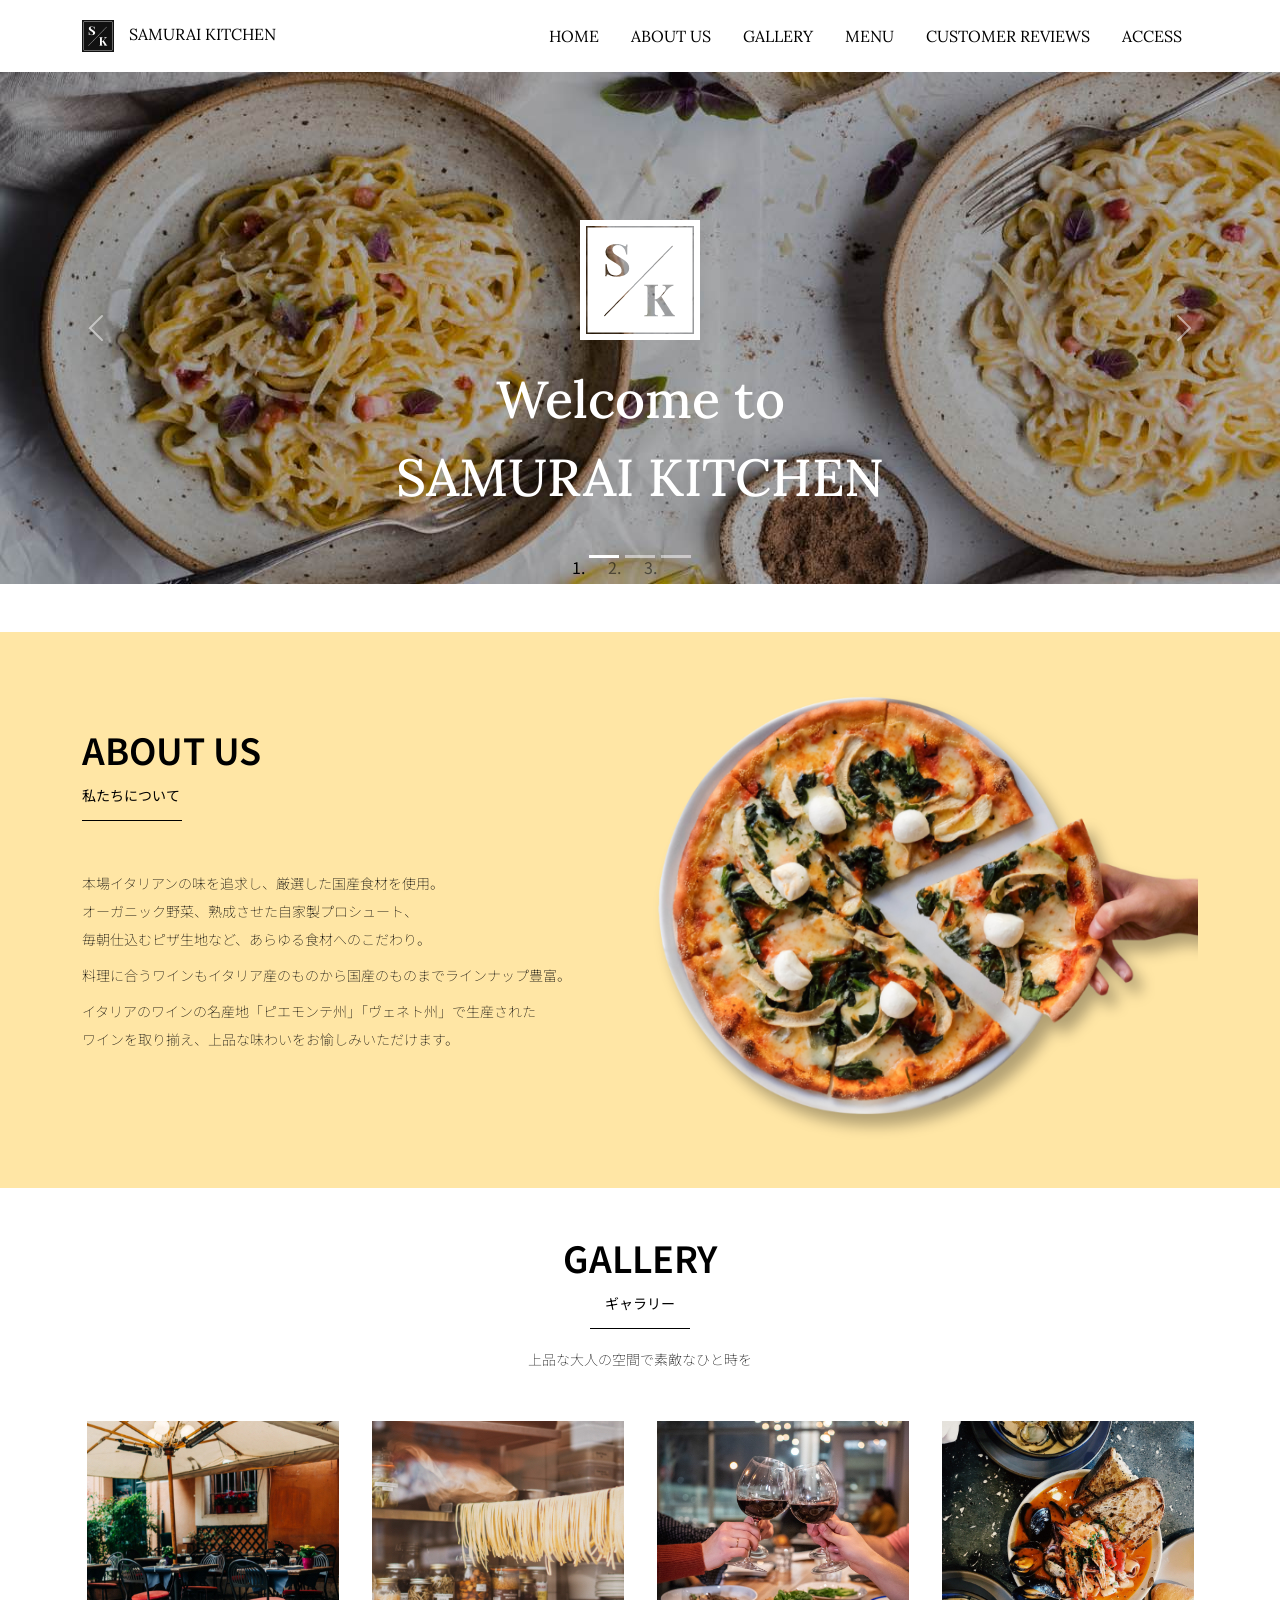
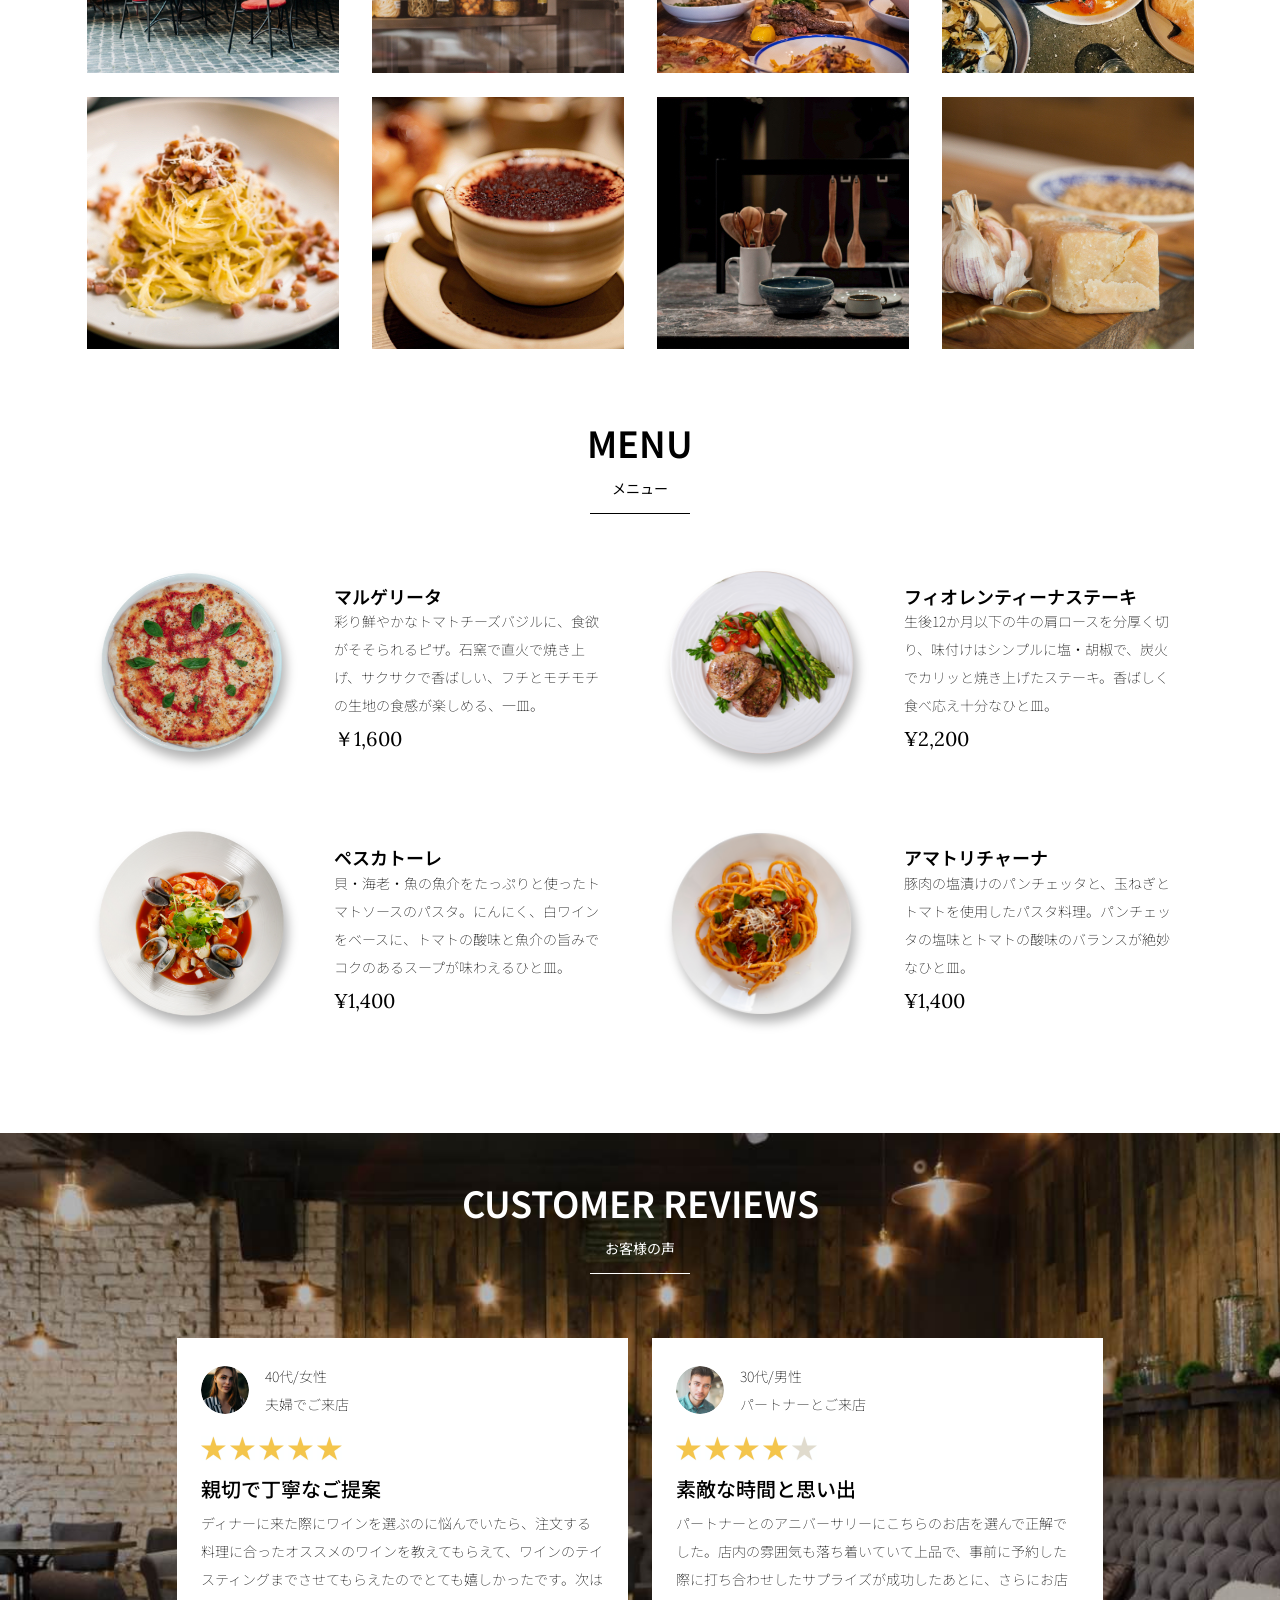
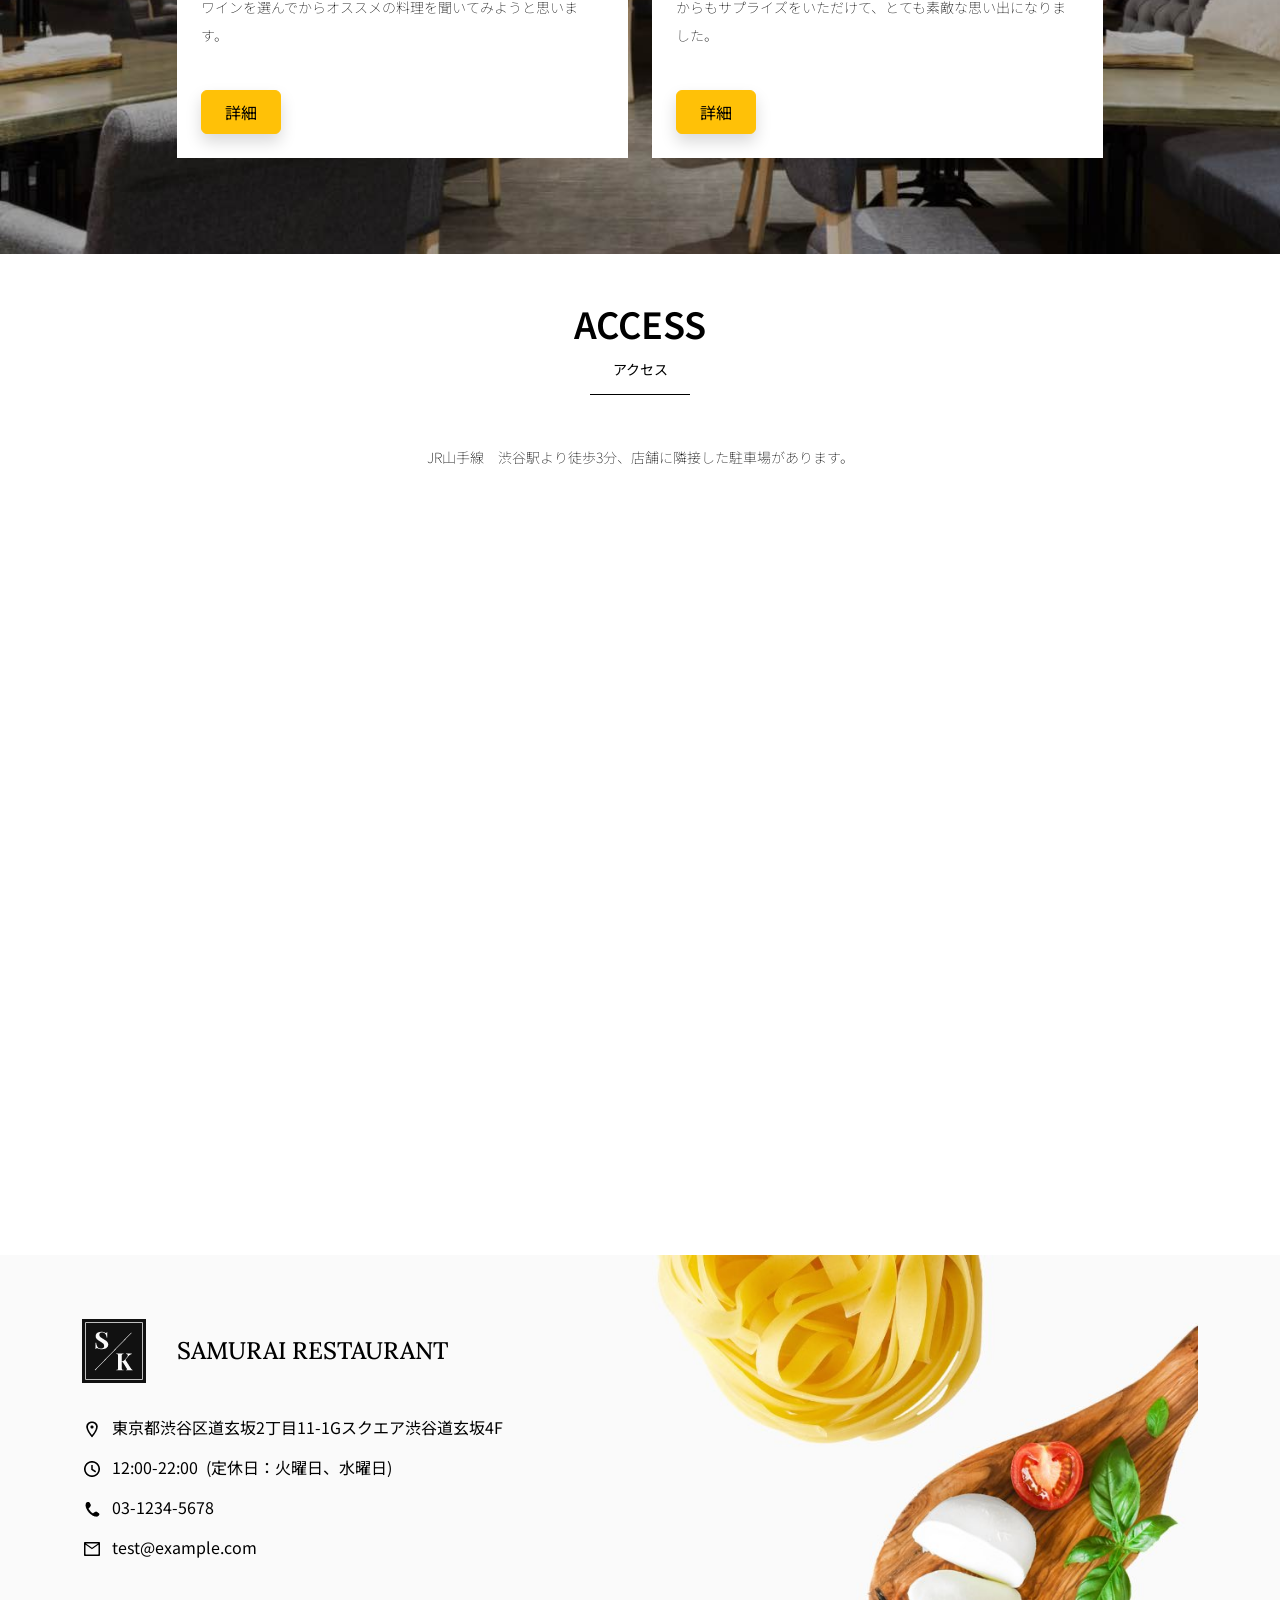
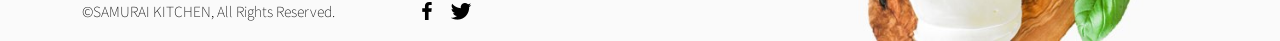
<file: kadai_tutorial_output/code_for_design_comp/index.html>
<!doctype html>
<html lang="ja">
  <head>
    <meta charset="utf-8" />
    <!-- マルチデバイス対応 -->
    <meta name="viewport" content="width=device-width, initial-scale=1" />
    <meta name="description" content="" />
    <meta name="author" content="SAMURAI ENGINEER" />
    <title>SAMURAI XD_HTML教材</title>

    <!-- 先にBootstrapのCSSを読み込む -->
    <!-- ************************************************ bootstrap.min.cssの読み込み -->

    <!-- BootstrapのCSSの読み込み -->
    <link
      href="https://cdn.jsdelivr.net/npm/bootstrap@5.0.0-beta1/dist/css/bootstrap.min.css"
      rel="stylesheet"
      integrity="sha384-giJF6kkoqNQ00vy+HMDP7azOuL0xtbfIcaT9wjKHr8RbDVddVHyTfAAsrekwKmP1"
      crossorigin="anonymous"
    />
    <!-- ************************************************ bootstrap.bundle.min.jsの読み込み -->

    <!-- BootstrapのJavaScriptライブラリの読み込み -->
    <script
      src="https://cdn.jsdelivr.net/npm/bootstrap@5.0.0-beta1/dist/js/bootstrap.bundle.min.js"
      integrity="sha384-ygbV9kiqUc6oa4msXn9868pTtWMgiQaeYH7/t7LECLbyPA2x65Kgf80OJFdroafW"
      crossorigin="anonymous"
      defer
    ></script>

    <!-- ************************************************ Google Font読み込み -->
    <link rel="preconnect" href="https://fonts.gstatic.com" />
    <link
      href="https://fonts.googleapis.com/css2?family=Lora&display=swap"
      rel="stylesheet"
    />
    <link
      href="https://fonts.googleapis.com/css2?family=Noto+Sans+JP:wght@300&display=swap"
      rel="stylesheet"
    />
    <!-- ************************************************ Font Awesome -->
    <link
      rel="stylesheet"
      href="https://use.fontawesome.com/releases/v5.1.0/css/all.css"
      integrity="sha384-lKuwvrZot6UHsBSfcMvOkWwlCMgc0TaWr+30HWe3a4ltaBwTZhyTEggF5tJv8tbt"
      crossorigin="anonymous"
    />

    <!-- Bootstrapの読み込みのlinkタグよりも後ろに、style.cssを読み込むlinkタグを記述する -->
    <!-- ************************************************今回作成する styles.cssの読み込み -->
    <link href="stylesheet/style.css" rel="stylesheet" />
    <!-- ************************************************  -->
  </head>

  <body>
    <main>
      <!-- *** ナビゲーションバー開始 -->

      <!-- navbarでナビゲーションバー作成。navbar-expand-lgで画面幅が広いときハンバーガーボタンを非表示。 -->
      <nav class="navbar navbar-expand-lg">
        <!-- navbarのコンテナ -->
        <div class="container">
          <!-- navbar-brandはロゴ部分。独自クラスのmy_navbar_brandで細かな調整。 -->
          <a class="navbar-brand my_navbar_brand">
            <!-- navbar-brandはロゴ部分。独自クラスのmy_navbar_brandで細かな調整。 -->
            <img
              class="img-fluid navbar_brand_logo"
              src="img/site_logo.png"
              alt="サイトアイコン"
            /><span>SAMURAI KITCHEN</span>
          </a>
          <!-- navbar-togglerはハンバーガーボタンを表示・非表示にするクラス。 -->
          <div
            class="navbar-toggler hamburger_menu"
            data-bs-toggle="collapse"
            data-bs-target="#navbarNav"
            aria-controls="navbarNav"
            aria-expanded="false"
            aria-label="Toggle navigation"
          >
            <input type="checkbox" id="hamburger_btn_check" />
            <label for="hamburger_btn_check" class="hamburger_btn">
              <img
                class="btn_open"
                src="img/button_open.png"
                alt="ナビゲーションバーのボタン"
              />
              <img
                class="btn_close"
                src="img/button_close.png"
                alt="ナビゲーションバーのボタン"
              />
            </label>
          </div>
          <!-- これ以降がナビゲーションメニュー部分。説明は後述。 -->
          <div
            class="collapse navbar-collapse justify-content-end"
            id="navbarNav"
          >
            <ul class="navbar-nav">
              <li class="nav-item px-2">
                <a
                  class="nav-link my_nav_link my-2"
                  aria-current="page"
                  href="#"
                  >HOME</a
                >
              </li>

              <li class="nav-item px-2">
                <a class="nav-link my_nav_link my-2" href="#about">ABOUT US</a>
              </li>

              <li class="nav-item px-2">
                <a class="nav-link my_nav_link my-2" href="#gallery">GALLERY</a>
              </li>

              <li class="nav-item px-2">
                <a class="nav-link my_nav_link my-2" href="#menu">MENU</a>
              </li>

              <li class="nav-item px-2">
                <a class="nav-link my_nav_link my-2" href="#review"
                  >CUSTOMER REVIEWS</a
                >
              </li>

              <li class="nav-item px-2">
                <a class="nav-link my_nav_link my-2" href="#access">ACCESS</a>
              </li>
            </ul>
          </div>
        </div>
      </nav>
      <!-- ************************************************ ナビゲーションバー終了 -->

      <!-- ************************************************ カルーセル開始 -->

      <!-- カルーセル部分 -->
      <!-- idのmyCarouselはインジケーター部分のdata-bs-targetと紐付く必要がある。mb-5で下方向に余白追加。 -->
      <div id="myCarousel" class="carousel slide mb-5" data-bs-ride="carousel">
        <!-- インジケーター部分 -->
        <ol class="carousel-indicators">
          <!-- この箇所と前述のidは紐付いている。data-bs-slide-toの番号がカルーセルの順番。 -->
          <li
            data-bs-target="#myCarousel"
            data-bs-slide-to="0"
            class="active"
          ></li>
          <li data-bs-target="#myCarousel" data-bs-slide-to="1"></li>
          <li data-bs-target="#myCarousel" data-bs-slide-to="2"></li>
        </ol>

        <!-- carousel-inner：カルーセルのキャプションと背景画像の部分。現在は1枚目だけ表示。 -->
        <div class="carousel-inner">
          <div class="carousel-item active">
            <img src="img/slider-1.jpg" alt="SAMURAI KITCHEN-1" />
            <div class="carousel-caption">
              <!-- 独自クラスで位置とフォントを変更 -->
              <h1 class="my_carousel_caption">
                Welcome to<br />
                SAMURAI KITCHEN
              </h1>
            </div>
          </div>
          <!-- カルーセル2枚目 -->
          <div class="carousel-item">
            <img src="img/slider-2.jpg" alt="サンプル画像" />
            <div class="carousel-caption">
              <h1 class="my_carousel_caption">
                The fabulous combination of&nbsp;wine&nbsp;and&nbsp;food
              </h1>
            </div>
          </div>
          <!-- カルーセル３枚目 -->
          <div class="carousel-item">
            <img src="img/slider-3.jpg" alt="サンプル画像" />
            <div class="carousel-caption">
              <h1 class="my_carousel_caption">
                Get the Italian taste<br />
                at the SAMURAI&nbsp;KITCHEN
              </h1>
            </div>
          </div>
        </div>

        <!-- コントロールボタン 左側 -->
        <a
          class="carousel-control-prev"
          href="#myCarousel"
          role="button"
          data-bs-slide="prev"
        >
          <span class="carousel-control-prev-icon" aria-hidden="true"></span>
          <span class="visually-hidden">Previous</span>
        </a>

        <!-- コントロールボタン 右側 -->
        <a
          class="carousel-control-next"
          href="#myCarousel"
          role="button"
          data-bs-slide="next"
        >
          <span class="carousel-control-next-icon" aria-hidden="true"></span>
          <span class="visually-hidden">Next</span>
        </a>
      </div>

      <!-- ************************************************ カルーセル終了 -->

      <!-- ************************************************ アバウトセクション開始 -->
      <section class="about_us_bg" id="about">
        <!--コンテンツの中央揃え。上下方向にパディング（サイズ5）。下方向にマージン（サイズ5）。 -->
        <div class="container py-5 mb-5">
          <!-- rowクラス（行） -->
          <div class="row">
            <!-- 左側カラム（6/12分割） -->
            <div class="col-lg-6 text-left">
              <!-- 上下方向にパディング（サイズ5） -->
              <div class="py-5">
                <!-- 下方向にマージン（サイズ5） -->
                <h2 class="section_title about mb-5">ABOUT US</h2>
                <!-- 下方向にマージン（サイズ2） -->
                <p class="mb-2">
                  本場イタリアンの味を追求し、厳選した国産食材を使用。<br />
                  オーガニック野菜、熟成させた自家製プロシュート、<br />
                  毎朝仕込むピザ生地など、あらゆる食材へのこだわり。<br />
                </p>

                <!-- 下方向にマージン（サイズ2） -->
                <p class="mb-2">
                  料理に合うワインもイタリア産のものから国産のものまでラインナップ豊富。<br />
                </p>

                <!-- 下方向にマージン（サイズ2） -->
                <p class="mb-2">
                  イタリアのワインの名産地「ピエモンテ州」「ヴェネト州」で生産された<br />
                  ワインを取り揃え、上品な味わいをお愉しみいただけます。<br />
                </p>
              </div>
            </div>

            <!-- 右側カラム（6/12分割） -->
            <div class="col-lg-6">
              <!-- 画像を配置 -->
              <img src="img/img-about-us.png" class="img-fluid" alt="pizza" />
            </div>
          </div>
        </div>
      </section>
      <!-- ************************************************ アバウトセクション終了 -->

      <!-- ************************************************ ギャラリーセクション開始 -->
      <section id="gallery">
        <div class="container mb-5">
          <h2 class="mb-3 section_title gallery text-center">GALLERY</h2>
          <p class="text-center mb-5">上品な大人の空間で素敵なひと時を</p>

          <div class="row">
            <div class="col-6 col-lg-3 mb-4 d-flex justify-content-center">
              <img
                class="img-fluid"
                src="img/gallery-1.jpg"
                alt="サンプル画像"
              />
            </div>

            <div class="col-6 col-lg-3 mb-4 d-flex justify-content-center">
              <img
                class="img-fluid"
                src="img/gallery-2.jpg"
                alt="サンプル画像"
              />
            </div>

            <div class="col-6 col-lg-3 mb-4 d-flex justify-content-center">
              <img
                class="img-fluid"
                src="img/gallery-3.jpg"
                alt="サンプル画像"
              />
            </div>

            <div class="col-6 col-lg-3 mb-4 d-flex justify-content-center">
              <img
                class="img-fluid"
                src="img/gallery-4.jpg"
                alt="サンプル画像"
              />
            </div>

            <div class="col-6 col-lg-3 mb-4 d-flex justify-content-center">
              <img
                class="img-fluid"
                src="img/gallery-5.jpg"
                alt="サンプル画像"
              />
            </div>

            <div class="col-6 col-lg-3 mb-4 d-flex justify-content-center">
              <img
                class="img-fluid"
                src="img/gallery-6.jpg"
                alt="サンプル画像"
              />
            </div>

            <div class="col-6 col-lg-3 mb-4 d-flex justify-content-center">
              <img
                class="img-fluid"
                src="img/gallery-7.jpg"
                alt="サンプル画像"
              />
            </div>

            <div class="col-6 col-lg-3 mb-4 d-flex justify-content-center">
              <img
                class="img-fluid"
                src="img/gallery-8.jpg"
                alt="サンプル画像"
              />
            </div>
          </div>
        </div>
      </section>
      <!-- ************************************************ ギャラリーセクション終了 -->

      <!-- ************************************************ メニューセクション -->
      <section id="menu">
        <!-- タイトル文字部分のコンテナ -->
        <div class="container">
          <div class="row">
            <div class="col-lg-12">
              <!-- タイトル中央揃え、マージンを下方向へ5　-->
              <h2 class="section_title menu text-center mb-5">MENU</h2>
            </div>
          </div>
        </div>

        <!-- メニュー部分のコンテナ -->
        <!-- 下方向にマージン5 -->
        <div class="container mb-5">
          <div class="row">
            <!-- 左側メニュー -->
            <div class="col-12 col-lg-6">
              <!-- さらに子要素を5:7で分割 -->
              <!-- カラム間のパディングをなくす。下方向にマージン4 -->
              <div class="row g-0 mb-4">
                <!-- 画像中央揃え -->
                <div class="col-12 col-lg-5 text-center">
                  <!-- 左側メニュー画像部分 -->
                  <!-- 画像がカラムをはみ出ないようにする -->
                  <img
                    src="img/margherita.png"
                    class="img-fluid"
                    alt="マルゲリータ"
                  />
                </div>

                <!-- 右側テキスト部分 -->
                <!-- 全体的にパディング4 -->
                <div class="col-12 col-lg-7 p-4">
                  <!-- 下方向のマージン0 文字を小さくするmenu_title独自クラスを追加 -->
                  <h4 class="mb-0 menu_title">マルゲリータ</h4>
                  <!-- 縦方向の中央揃え -->
                  <p class="my-auto">
                    彩り鮮やかなトマトチーズバジルに、食欲がそそられるピザ。石窯で直火で焼き上げ、サクサクで香ばしい、フチとモチモチの生地の食感が楽しめる、一皿。
                  </p>
                  <!-- フォントを変更する独自クラスを追加 -->
                  <p class="menu_price">￥1,600</p>
                </div>
              </div>
            </div>

            <!-- 右側部分メニュー。上記と同じ内容なのでコメント省略 -->
            <div class="col-12 col-lg-6">
              <div class="row g-0 mb-4">
                <div class="col-12 col-lg-5 text-center">
                  <img
                    src="img/steak.png"
                    class="img-fluid"
                    alt="フィオレンティーナステーキ"
                  />
                </div>
                <div class="col-12 col-lg-7 p-4">
                  <h4 class="mb-0 menu_title">フィオレンティーナステーキ</h4>
                  <p class="my-auto">
                    生後12か月以下の牛の肩ロースを分厚く切り、味付けはシンプルに塩・胡椒で、炭火でカリッと焼き上げたステーキ。香ばしく食べ応え十分なひと皿。
                  </p>
                  <p class="menu_price">¥2,200</p>
                </div>
              </div>
            </div>
            <!-- 以降、メニューの数だけ同じコード繰り返し記載 -->
            <div class="col-12 col-lg-6">
              <div class="row g-0 mb-4">
                <div class="col-12 col-lg-5 text-center">
                  <img
                    src="img/pescatore.png"
                    class="img-fluid"
                    alt="ペスカトーレ"
                  />
                </div>
                <div class="col-12 col-lg-7 p-4">
                  <h4 class="mb-0 menu_title">ペスカトーレ</h4>
                  <p class="my-auto">
                    貝・海老・魚の魚介をたっぷりと使ったトマトソースのパスタ。にんにく、白ワインをベースに、トマトの酸味と魚介の旨みでコクのあるスープが味わえるひと皿。
                  </p>
                  <p class="menu_price">¥1,400</p>
                </div>
              </div>
            </div>
            <div class="col-12 col-lg-6">
              <div class="row g-0 mb-4">
                <div class="col-12 col-lg-5 text-center">
                  <img
                    src="img/amatriciana.png"
                    class="img-fluid"
                    alt="アマトリチャーナ"
                  />
                </div>
                <div class="col-12 col-lg-7 p-4">
                  <h4 class="mb-0 menu_title">アマトリチャーナ</h4>
                  <p class="my-auto">
                    豚肉の塩漬けのパンチェッタと、玉ねぎとトマトを使用したパスタ料理。パンチェッタの塩味とトマトの酸味のバランスが絶妙なひと皿。
                  </p>
                  <p class="menu_price">¥1,400</p>
                </div>
              </div>
            </div>
            <!-- 以下の閉じタグ3つは必要 -->
          </div>
        </div>
      </section>
      <!-- ************************************************ メニューセクション終了 -->

      <!-- ************************************************ レビューセクション開始 -->
      <section id="review">
        <!-- review_wrapper で背景画像を設定します -->
        <div class="review_wrapper">
          <!-- container部分 -->
          <div class="container py-5 mb-5">
            <!-- 中央揃えでタイトルを表示 -->
            <div class="text-center mb-5">
              <h2 class="section_title review text-center text-white">
                CUSTOMER REVIEWS
              </h2>
            </div>

            <!-- row部分：左右のカラムを中央揃え -->
            <div class="row pb-5 justify-content-center">
              <!-- 左側カラム -->
              <div class="col-12 col-lg-5 mt-3">
                <!-- 背景を白色に設定 -->
                <!-- h_420 クラスで白枠の高さを修正します -->
                <div class="bg-white h_420">
                  <!-- 内側にパディング4 -->
                  <div class="p-4">
                    <!-- 顔写真と年齢などのテキストはd-flexで横並びにする　中央揃え -->
                    <div class="d-flex align-items-center">
                      <!-- お客様の画像を配置 -->
                      <!-- reviewer_img クラスで画像サイズを変更します -->
                      <img
                        src="img/customer-woman.png"
                        class="reviewer_img"
                        alt="サンプル画像"
                      />
                      <div>
                        <!-- お客様情報のテキスト -->
                        <p class="my-0">40代/女性</p>
                        <p class="my-0">夫婦でご来店</p>
                      </div>
                    </div>

                    <div class="my-3">
                      <!-- 星の画像を表示 -->
                      <!-- star_img クラスで画像サイズを変更 -->
                      <img
                        src="img/star-point.png"
                        class="star_img"
                        alt="star"
                      />
                      <img
                        src="img/star-point.png"
                        class="star_img"
                        alt="star"
                      />
                      <img
                        src="img/star-point.png"
                        class="star_img"
                        alt="star"
                      />
                      <img
                        src="img/star-point.png"
                        class="star_img"
                        alt="star"
                      />
                      <img
                        src="img/star-point.png"
                        class="star_img"
                        alt="star"
                      />
                    </div>

                    <!-- レビュータイトル -->
                    <h5>親切で丁寧なご提案</h5>
                    <!-- レビュー内容 -->
                    <p>
                      ディナーに来た際にワインを選ぶのに悩んでいたら、注文する料理に合ったオススメのワインを教えてもらえて、ワインのテイスティングまでさせてもらえたのでとても嬉しかったです。次はワインを選んでからオススメの料理を聞いてみようと思います。
                    </p>

                    <!-- 黄色のボタンを配置 -->
                    <button
                      type="button"
                      class="btn btn-warning shadow fix_bottom"
                    >
                      詳細
                    </button>
                  </div>
                </div>
              </div>

              <!-- 右側カラム：左側カラムと内容が同じなので説明は省略 -->
              <div class="col-12 col-lg-5 mt-3">
                <div class="bg-white h_420">
                  <div class="p-4">
                    <div class="d-flex align-items-center">
                      <img
                        src="img/customer-man.png"
                        class="reviewer_img"
                        alt="サンプル画像"
                      />
                      <div>
                        <p class="my-0">30代/男性</p>
                        <p class="my-0">パートナーとご来店</p>
                      </div>
                    </div>
                    <div class="my-3">
                      <img
                        src="img/star-point.png"
                        class="star_img"
                        alt="star"
                      />
                      <img
                        src="img/star-point.png"
                        class="star_img"
                        alt="star"
                      />
                      <img
                        src="img/star-point.png"
                        class="star_img"
                        alt="star"
                      />
                      <img
                        src="img/star-point.png"
                        class="star_img"
                        alt="star"
                      />
                      <img
                        src="img/star-no-point.png"
                        class="star_img"
                        alt="no-star"
                      />
                    </div>
                    <h5>素敵な時間と思い出</h5>
                    <p>
                      パートナーとのアニバーサリーにこちらのお店を選んで正解でした。店内の雰囲気も落ち着いていて上品で、事前に予約した際に打ち合わせしたサプライズが成功したあとに、さらにお店からもサプライズをいただけて、とても素敵な思い出になりました。
                    </p>
                    <button
                      type="button"
                      class="btn btn-warning shadow fix_bottom"
                    >
                      詳細
                    </button>
                  </div>
                </div>
              </div>
            </div>
          </div>
        </div>
      </section>

      <!-- ************************************************ レビューセクション終了 -->

      <!-- ************************************************ アクセスセクション開始 -->
      <section id="access">
        <div class="container">
          <div class="row">
            <div class="col-lg-12 text-center mb-5">
              <h2 class="section_title text-center access mb-5">ACCESS</h2>
              <p>
                JR山手線　渋谷駅より徒歩3分、店舗に隣接した駐車場があります。
              </p>
            </div>
          </div>
        </div>

        <!-- この部分にマップを配置 -->

        <div class="ratio ratio-16x9">
          <iframe
            src="https://www.google.com/maps/embed?pb=!1m18!1m12!1m3!1d12967.114087343349!2d139.687349334065!3d35.657827993593834!2m3!1f0!2f0!3f0!3m2!1i1024!2i768!4f1.1!3m3!1m2!1s0x6018f5209bb80c49%3A0x7abbc1a9d7d575eb!2z5qCq5byP5Lya56S-5L6N!5e0!3m2!1sja!2sjp!4v1623882550231!5m2!1sja!2sjp"
            class="w-100"
            loading="lazy"
            title="店舗のアクセスマップ"
          ></iframe>
        </div>
      </section>
      <!-- ************************************************ アクセスセクション終了 -->

      <!-- ************************************************ フッター開始 -->
      <footer id="footer">
        <div class="container">
          <div class="row">
            <!-- 2カラムに分けたレイアウトの左側カラム -->
            <div class="col-12 col-lg-6 position-relative">
              <!-- 左側カラムのレイアウトをさらに分けるためにrowを使用 -->
              <div class="row pt-5">
                <!-- 画面をさらに2:10に分割 -->
                <!-- ここは2:10の2の部分 -->
                <div class="col-lg-2 text-center my-3">
                  <!-- サイトロゴ -->
                  <img
                    class="img-fluid footer_brand_logo"
                    src="img/site_logo.png"
                    alt="サンプル画像"
                  />
                </div>
                <!-- ここは2:10の10の部分 -->
                <div class="col-lg-10 align-self-center my-3">
                  <!-- タイトル文字 -->
                  <h2 class="m-0 footer_text">SAMURAI RESTAURANT</h2>
                </div>
              </div>

              <!-- 営業時間などのテキストを追加 -->
              <div class="restaurant_info py-3">
                <div class="d-flex mb-3">
                  <img src="img/icon-Marker.png" alt="marker" />
                  <p class="p-0 m-0">
                    東京都渋谷区道玄坂2丁目11-1Gスクエア渋谷道玄坂4F
                  </p>
                </div>
                <div class="d-flex mb-3">
                  <img src="img/icon-Clock.png" alt="clock" />
                  <p class="p-0 m-0">
                    12:00-22:00&nbsp;&nbsp;(定休日：火曜日、水曜日)
                  </p>
                </div>
                <div class="d-flex mb-3">
                  <img src="img/icon-Phone.png" alt="phone" />
                  <p class="p-0 m-0">03-1234-5678</p>
                </div>
                <div class="d-flex mb-3">
                  <img src="img/icon-Mail.png" alt="mail" />
                  <p class="p-0 m-0">test@example.com</p>
                </div>
              </div>

              <!-- コピーライトを追加 -->
              <div class="copy_right align-items-center">
                <p>©SAMURAI KITCHEN, All Rights Reserved.</p>

                <!-- SNSアイコンを表示 -->
                <img
                  src="img/icon-facebook.png"
                  class="sns_img"
                  alt="facebook"
                />
                <img src="img/icon-twitter.png" class="sns_img" alt="twitter" />
              </div>
            </div>

            <!-- 2カラムに分けたレイアウトの右側カラム -->
            <div class="col-12 col-lg-6 d-none d-lg-block">
              <!-- 背景画像を表示 -->
              <img src="img/background-footer.jpg" class="img-fluid" alt="" />
            </div>
          </div>
        </div>
      </footer>
      <!-- ************************************************ フッター終了 -->
    </main>
  </body>
</html>
</file>
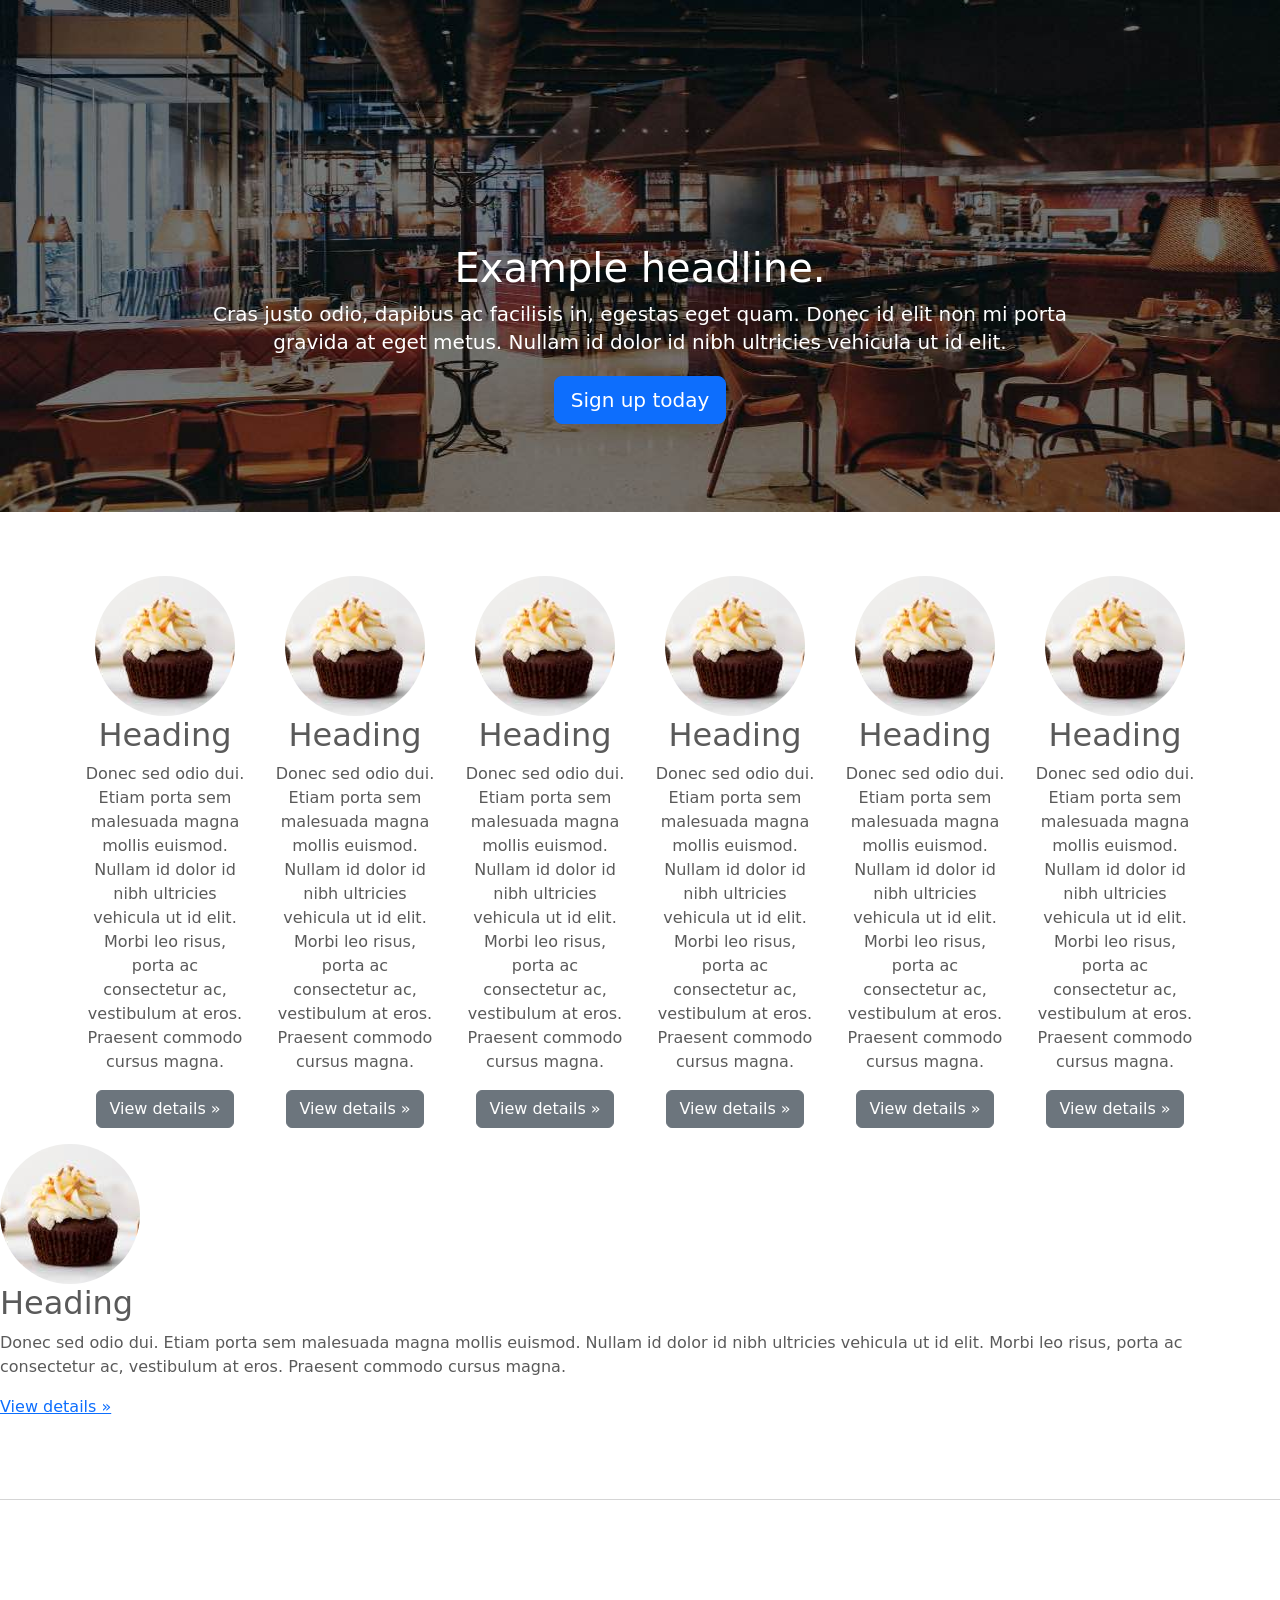
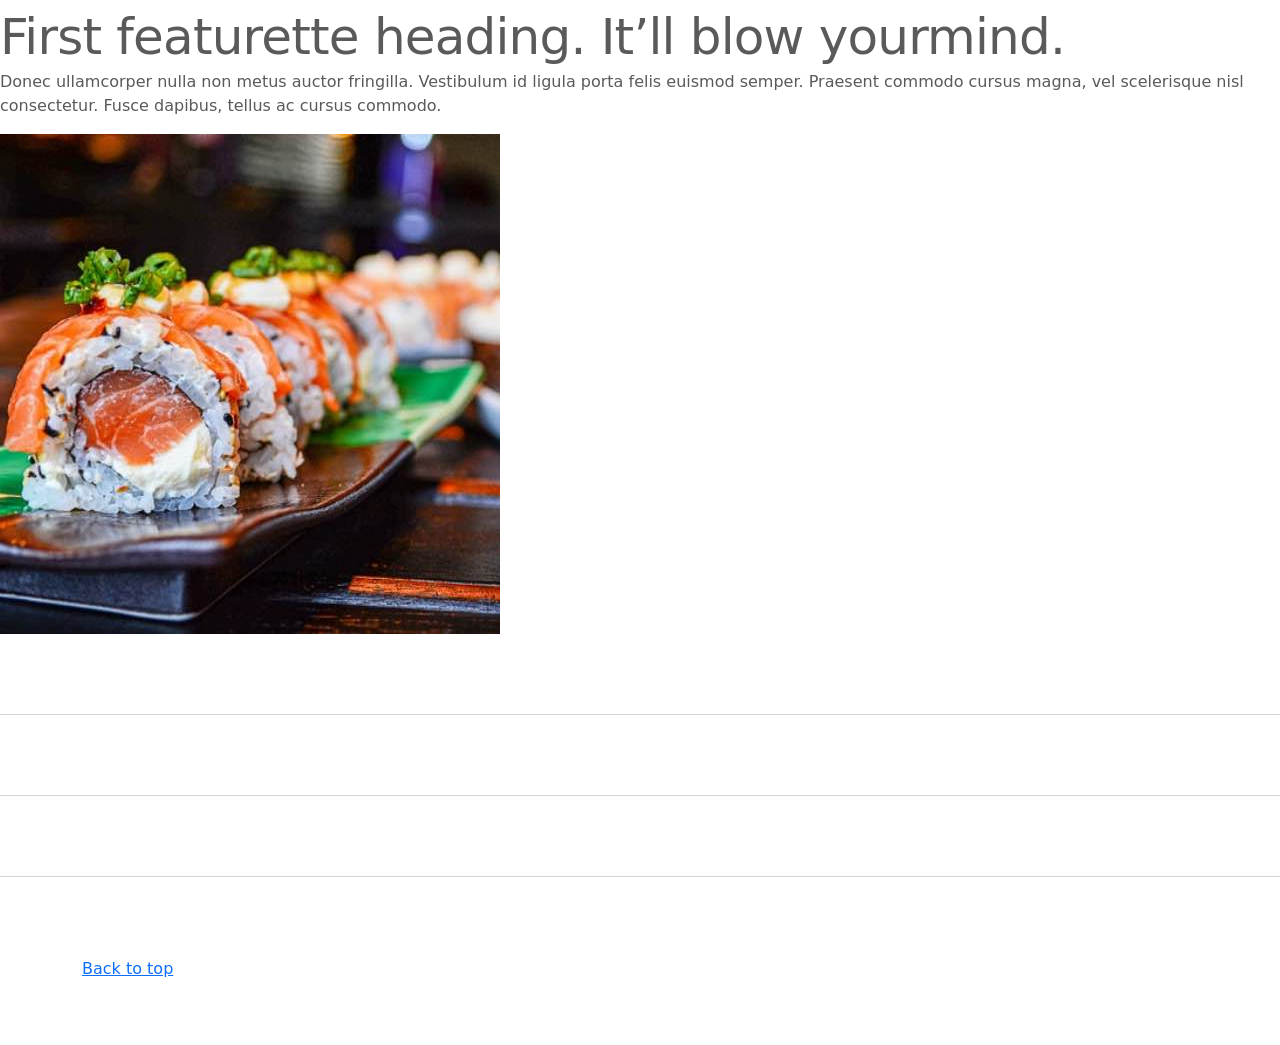
<file: index_for_student.html>
<!doctype html>
<html lang="en">
  <head>
    <meta charset="utf-8" />
    <meta name="viewport" content="width=device-width, initial-scale=1" />
    <meta name="description" content="" />
    <meta
      name="author"
      content="Mark Otto, Jacob Thornton, and Bootstrap contributors"
    />
    <meta name="generator" content="Hugo 0.79.0" />
    <title>Carousel Template · Bootstrap v5.0</title>
    <link
      rel="canonical"
      href="https://getbootstrap.com/docs/5.0/examples/carousel/"
    />
    <!-- ************************************************ bootstrap.min.cssの読み込み -->
    <link
      href="https://cdn.jsdelivr.net/npm/bootstrap@5.0.0-beta1/dist/css/bootstrap.min.css"
      rel="stylesheet"
      integrity="sha384-giJF6kkoqNQ00vy+HMDP7azOuL0xtbfIcaT9wjKHr8RbDVddVHyTfAAsrekwKmP1"
      crossorigin="anonymous"
    />
    <!-- ************************************************ carousel.cssの読み込み -->
    <link href="carousel.css" rel="stylesheet" />
    <!-- ************************************************ bootstrap.bundle.min.jsの読み込み -->
    <script
      src="https://cdn.jsdelivr.net/npm/bootstrap@5.0.0-beta1/dist/js/bootstrap.bundle.min.js"
      integrity="sha384-ygbV9kiqUc6oa4msXn9868pTtWMgiQaeYH7/t7LECLbyPA2x65Kgf80OJFdroafW"
      crossorigin="anonymous"
      defer
    ></script>
  </head>
  <body>
    <main>
      <!-- ************************************************ カールセル開始 -->
      <!-- <div id="myCarousel" class="carousel slide" data-bs-ride="carousel"> -->
      <div
        id="carouselExampleFade"
        class="carousel slide carousel-fade"
        data-bs-ride="carousel"
      >
        <!-- <div class="carousel-inner"> -->
        <div class="carousel-inner">
          <!-- <div class="carousel-item active"> -->
          <div class="carousel-item active">
            <img
              src="img/top_1.jpg"
              class="d-block w-100"
              alt="サンプル画像1"
            />
            <div class="container">
              <!-- <div class="carousel-caption"> -->
              <div class="carousel-caption">
                <h1>Example headline.</h1>
                <p>
                  Cras justo odio, dapibus ac facilisis in, egestas eget quam.
                  Donec id elit non mi porta gravida at eget metus. Nullam id
                  dolor id nibh ultricies vehicula ut id elit.
                </p>
                <p>
                  <a class="btn btn-lg btn-primary" href="#" role="button"
                    >Sign up today</a
                  >
                </p>
              </div>
            </div>
          </div>
          <div class="carousel-item">
            <img
              src="img/top_2.jpg"
              class="d-block w-100"
              alt="サンプル画像2"
            />
          </div>
          <div class="carousel-item">
            <img
              src="img/top_3.jpg"
              class="d-block w-100"
              alt="サンプル画像3"
            />
          </div>
        </div>
      </div>
      <!-- ************************************************ カールセル終了 -->
      <div class="container">
        <div class="row">
          <!--ここを編集する-->
          <div class="col-md-2 col-6 text-center">
            <!-- start col-lg-4 -->
            <img
              src="img/cake.jpg"
              class="rounded-circle"
              alt="サンプル画像2"
            />
            <h2>Heading</h2>
            <p>
              Donec sed odio dui. Etiam porta sem malesuada magna mollis
              euismod. Nullam id dolor id nibh ultricies vehicula ut id elit.
              Morbi leo risus, porta ac consectetur ac, vestibulum at eros.
              Praesent commodo cursus magna.
            </p>
            <p>
              <a class="btn btn-secondary" href="#" role="button"
                >View details &raquo;</a
              >
            </p>
          </div>

          <div class="col-md-2 col-6 text-center">
            <!-- start col-lg-4 -->
            <img
              src="img/cake.jpg"
              class="rounded-circle"
              alt="サンプル画像2"
            />
            <h2>Heading</h2>
            <p>
              Donec sed odio dui. Etiam porta sem malesuada magna mollis
              euismod. Nullam id dolor id nibh ultricies vehicula ut id elit.
              Morbi leo risus, porta ac consectetur ac, vestibulum at eros.
              Praesent commodo cursus magna.
            </p>
            <p>
              <a class="btn btn-secondary" href="#" role="button"
                >View details &raquo;</a
              >
            </p>
          </div>
          <div class="col-md-2 col-6 text-center">
            <!-- start col-lg-4 -->
            <img
              src="img/cake.jpg"
              class="rounded-circle"
              alt="サンプル画像2"
            />
            <h2>Heading</h2>
            <p>
              Donec sed odio dui. Etiam porta sem malesuada magna mollis
              euismod. Nullam id dolor id nibh ultricies vehicula ut id elit.
              Morbi leo risus, porta ac consectetur ac, vestibulum at eros.
              Praesent commodo cursus magna.
            </p>
            <p>
              <a class="btn btn-secondary" href="#" role="button"
                >View details &raquo;</a
              >
            </p>
          </div>
          <div class="col-md-2 col-6 text-center">
            <!-- start col-lg-4 -->
            <img
              src="img/cake.jpg"
              class="rounded-circle"
              alt="サンプル画像2"
            />
            <h2>Heading</h2>
            <p>
              Donec sed odio dui. Etiam porta sem malesuada magna mollis
              euismod. Nullam id dolor id nibh ultricies vehicula ut id elit.
              Morbi leo risus, porta ac consectetur ac, vestibulum at eros.
              Praesent commodo cursus magna.
            </p>
            <p>
              <a class="btn btn-secondary" href="#" role="button"
                >View details &raquo;</a
              >
            </p>
          </div>
          <div class="col-md-2 col-6 text-center">
            <!-- start col-lg-4 -->
            <img
              src="img/cake.jpg"
              class="rounded-circle"
              alt="サンプル画像2"
            />
            <h2>Heading</h2>
            <p>
              Donec sed odio dui. Etiam porta sem malesuada magna mollis
              euismod. Nullam id dolor id nibh ultricies vehicula ut id elit.
              Morbi leo risus, porta ac consectetur ac, vestibulum at eros.
              Praesent commodo cursus magna.
            </p>
            <p>
              <a class="btn btn-secondary" href="#" role="button"
                >View details &raquo;</a
              >
            </p>
          </div>
          <div class="col-md-2 col-6 text-center">
            <!-- start col-lg-4 -->
            <img
              src="img/cake.jpg"
              class="rounded-circle"
              alt="サンプル画像2"
            />
            <h2>Heading</h2>
            <p>
              Donec sed odio dui. Etiam porta sem malesuada magna mollis
              euismod. Nullam id dolor id nibh ultricies vehicula ut id elit.
              Morbi leo risus, porta ac consectetur ac, vestibulum at eros.
              Praesent commodo cursus magna.
            </p>
            <p>
              <a class="btn btn-secondary" href="#" role="button"
                >View details &raquo;</a
              >
            </p>
          </div>
        </div>
      </div>

      <!-- <div class="container marketing"> -->
      <div class="">
        <!-- <div class="row"> -->
        <div class="">
          <!-- <div class="col-lg-4"> -->
          <div class="">
            <img
              src="img/cake.jpg"
              class="rounded-circle"
              alt="サンプル画像2"
            />
            <h2>Heading</h2>
            <p>
              Donec sed odio dui. Etiam porta sem malesuada magna mollis
              euismod. Nullam id dolor id nibh ultricies vehicula ut id elit.
              Morbi leo risus, porta ac consectetur ac, vestibulum at eros.
              Praesent commodo cursus magna.
            </p>
            <!-- <p><a class="btn btn-secondary" href="#" role="button">View details &raquo;</a></p> -->
            <p><a class="" href="#" role="button">View details &raquo;</a></p>
          </div>
        </div>
        <hr class="featurette-divider" />
        <!-- <div class="row"> -->
        <div class="">
          <!-- <div class="col-md-7"> -->
          <div class="">
            <!-- <h2 class="featurette-heading">First featurette heading. <span class="text-muted">It’ll blow yourmind.</span> -->
            <h2 class="featurette-heading">
              First featurette heading.
              <span class="">It’ll blow yourmind.</span>
            </h2>
            <!-- <p class="lead">Donec ullamcorper nulla non metus auctor fringilla. Vestibulum id ligula porta felis
              euismod
              semper. Praesent commodo cursus magna, vel scelerisque nisl consectetur. Fusce dapibus, tellus ac cursus
              commodo.</p> -->
            <p class="">
              Donec ullamcorper nulla non metus auctor fringilla. Vestibulum id
              ligula porta felis euismod semper. Praesent commodo cursus magna,
              vel scelerisque nisl consectetur. Fusce dapibus, tellus ac cursus
              commodo.
            </p>
          </div>
          <!-- <div class="col-md-5"> -->
          <div class="">
            <!-- <img src="img/sushi.jpg" class="img-fluid" alt=""> -->
            <img src="img/sushi.jpg" class="" alt="サンプル画像3" />
          </div>
        </div>
        <hr class="featurette-divider" />
        <!-- ここにもう一つ左右を反転させたものを作ります。 -->
        <hr class="featurette-divider" />
        <!-- ここにもう一つ左右を反転させたものを作ります。 -->
        <hr class="featurette-divider" />
        <footer class="container">
          <!-- <p class="float-end"><a href="#">Back to top</a></p> -->
          <p class=""><a href="#">Back to top</a></p>
        </footer>
      </div>
    </main>
  </body>
</html>
</file>
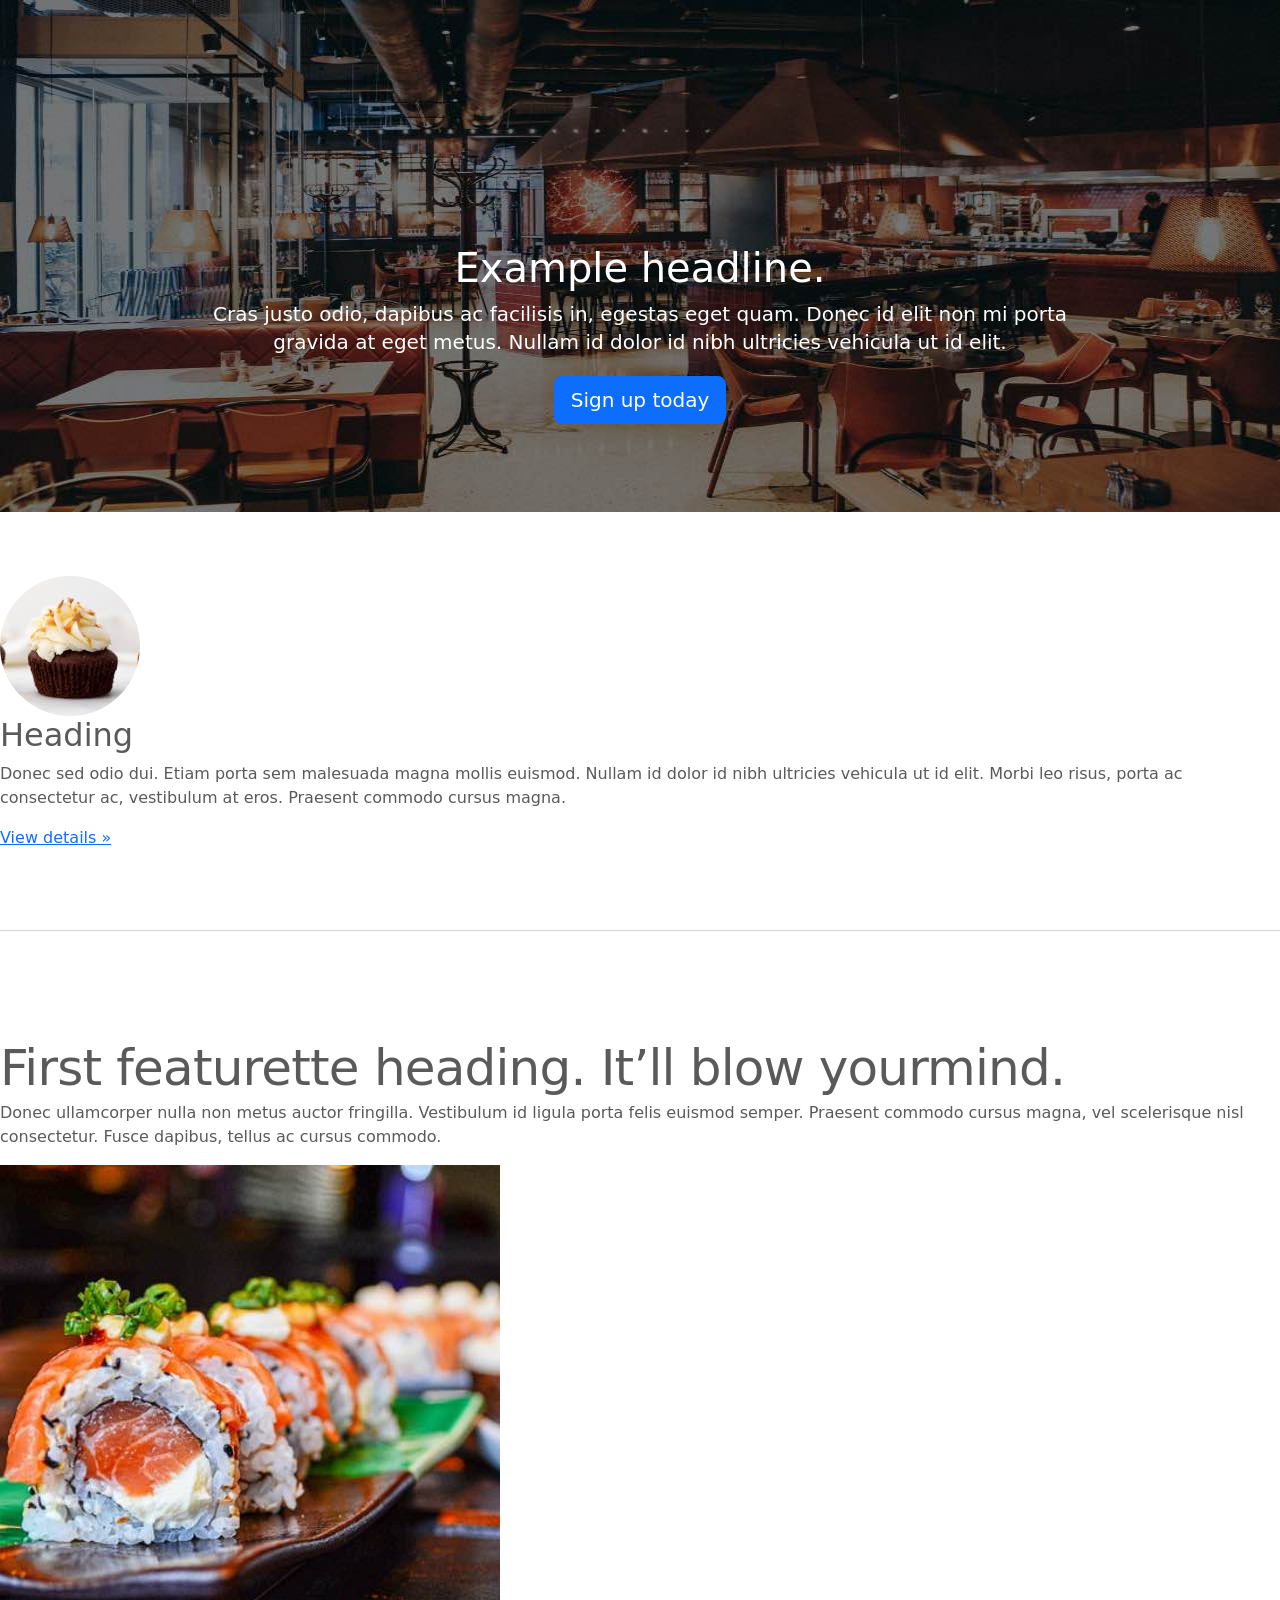
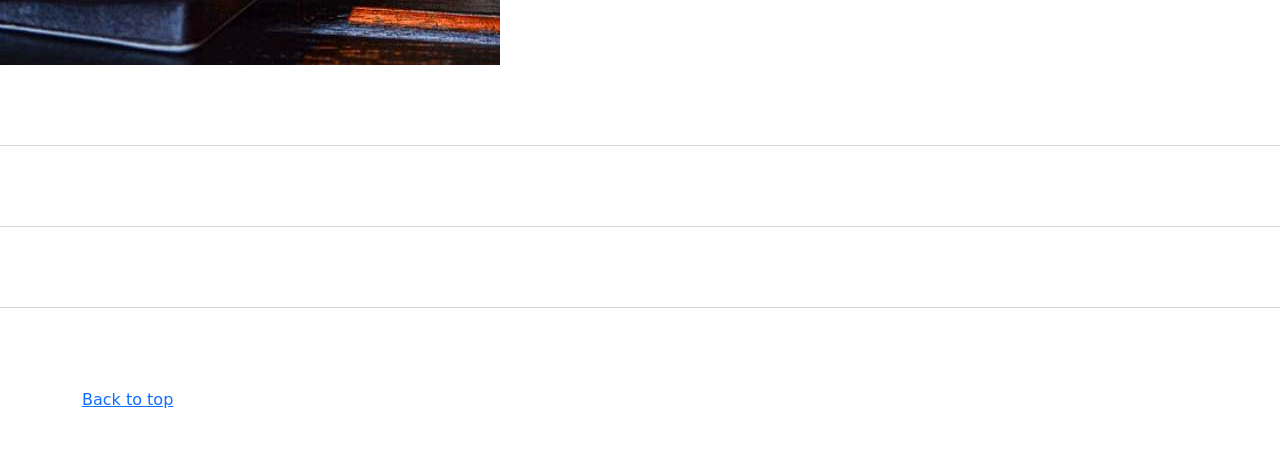
<file: kadai_003/index_for_student.html>
<!doctype html>
<html lang="en">
  <head>
    <meta charset="utf-8" />
    <meta name="viewport" content="width=device-width, initial-scale=1" />
    <meta name="description" content="" />
    <meta
      name="author"
      content="Mark Otto, Jacob Thornton, and Bootstrap contributors"
    />
    <meta name="generator" content="Hugo 0.79.0" />
    <title>Carousel Template · Bootstrap v5.0</title>
    <link
      rel="canonical"
      href="https://getbootstrap.com/docs/5.0/examples/carousel/"
    />
    <!-- ************************************************ bootstrap.min.cssの読み込み -->
    <link
      href="https://cdn.jsdelivr.net/npm/bootstrap@5.0.0-beta1/dist/css/bootstrap.min.css"
      rel="stylesheet"
      integrity="sha384-giJF6kkoqNQ00vy+HMDP7azOuL0xtbfIcaT9wjKHr8RbDVddVHyTfAAsrekwKmP1"
      crossorigin="anonymous"
    />
    <!-- ************************************************ carousel.cssの読み込み -->
    <link href="carousel.css" rel="stylesheet" />
    <!-- ************************************************ bootstrap.bundle.min.jsの読み込み -->
    <script
      src="https://cdn.jsdelivr.net/npm/bootstrap@5.0.0-beta1/dist/js/bootstrap.bundle.min.js"
      integrity="sha384-ygbV9kiqUc6oa4msXn9868pTtWMgiQaeYH7/t7LECLbyPA2x65Kgf80OJFdroafW"
      crossorigin="anonymous"
      defer
    ></script>
  </head>
  <body>
    <main>
      <!-- ************************************************ カールセル開始 -->
      <!-- <div id="myCarousel" class="carousel slide" data-bs-ride="carousel"> -->
      <div
        id="carouselExampleFade"
        class="carousel slide carousel-fade"
        data-bs-ride="carousel"
      >
        <!-- <div class="carousel-inner"> -->
        <div class="carousel-inner">
          <!-- <div class="carousel-item active"> -->
          <div class="carousel-item active">
            <img
              src="img/top_1.jpg"
              class="d-block w-100"
              alt="サンプル画像1"
            />
            <div class="container">
              <!-- <div class="carousel-caption"> -->
              <div class="carousel-caption">
                <h1>Example headline.</h1>
                <p>
                  Cras justo odio, dapibus ac facilisis in, egestas eget quam.
                  Donec id elit non mi porta gravida at eget metus. Nullam id
                  dolor id nibh ultricies vehicula ut id elit.
                </p>
                <p>
                  <a class="btn btn-lg btn-primary" href="#" role="button"
                    >Sign up today</a
                  >
                </p>
              </div>
            </div>
          </div>
          <div class="carousel-item">
            <img
              src="img/top_2.jpg"
              class="d-block w-100"
              alt="サンプル画像1"
            />
          </div>
          <div class="carousel-item">
            <img
              src="img/top_3.jpg"
              class="d-block w-100"
              alt="サンプル画像1"
            />
          </div>
        </div>
      </div>
      <!-- ************************************************ カールセル終了 -->
      <!-- <div class="container marketing"> -->
      <div class="">
        <!-- <div class="row"> -->
        <div class="">
          <!-- <div class="col-lg-4"> -->
          <div class="">
            <img
              src="img/cake.jpg"
              class="rounded-circle"
              alt="サンプル画像2"
            />
            <h2>Heading</h2>
            <p>
              Donec sed odio dui. Etiam porta sem malesuada magna mollis
              euismod. Nullam id dolor id nibh ultricies vehicula ut id elit.
              Morbi leo risus, porta ac consectetur ac, vestibulum at eros.
              Praesent commodo cursus magna.
            </p>
            <!-- <p><a class="btn btn-secondary" href="#" role="button">View details &raquo;</a></p> -->
            <p><a class="" href="#" role="button">View details &raquo;</a></p>
          </div>
        </div>
        <hr class="featurette-divider" />
        <!-- <div class="row"> -->
        <div class="">
          <!-- <div class="col-md-7"> -->
          <div class="">
            <!-- <h2 class="featurette-heading">First featurette heading. <span class="text-muted">It’ll blow yourmind.</span> -->
            <h2 class="featurette-heading">
              First featurette heading.
              <span class="">It’ll blow yourmind.</span>
            </h2>
            <!-- <p class="lead">Donec ullamcorper nulla non metus auctor fringilla. Vestibulum id ligula porta felis
              euismod
              semper. Praesent commodo cursus magna, vel scelerisque nisl consectetur. Fusce dapibus, tellus ac cursus
              commodo.</p> -->
            <p class="">
              Donec ullamcorper nulla non metus auctor fringilla. Vestibulum id
              ligula porta felis euismod semper. Praesent commodo cursus magna,
              vel scelerisque nisl consectetur. Fusce dapibus, tellus ac cursus
              commodo.
            </p>
          </div>
          <!-- <div class="col-md-5"> -->
          <div class="">
            <!-- <img src="img/sushi.jpg" class="img-fluid" alt=""> -->
            <img src="img/sushi.jpg" class="" alt="サンプル画像3" />
          </div>
        </div>
        <hr class="featurette-divider" />
        <!-- ここにもう一つ左右を反転させたものを作ります。 -->
        <hr class="featurette-divider" />
        <!-- ここにもう一つ左右を反転させたものを作ります。 -->
        <hr class="featurette-divider" />
        <footer class="container">
          <!-- <p class="float-end"><a href="#">Back to top</a></p> -->
          <p class=""><a href="#">Back to top</a></p>
        </footer>
      </div>
    </main>
  </body>
</html>
</file>
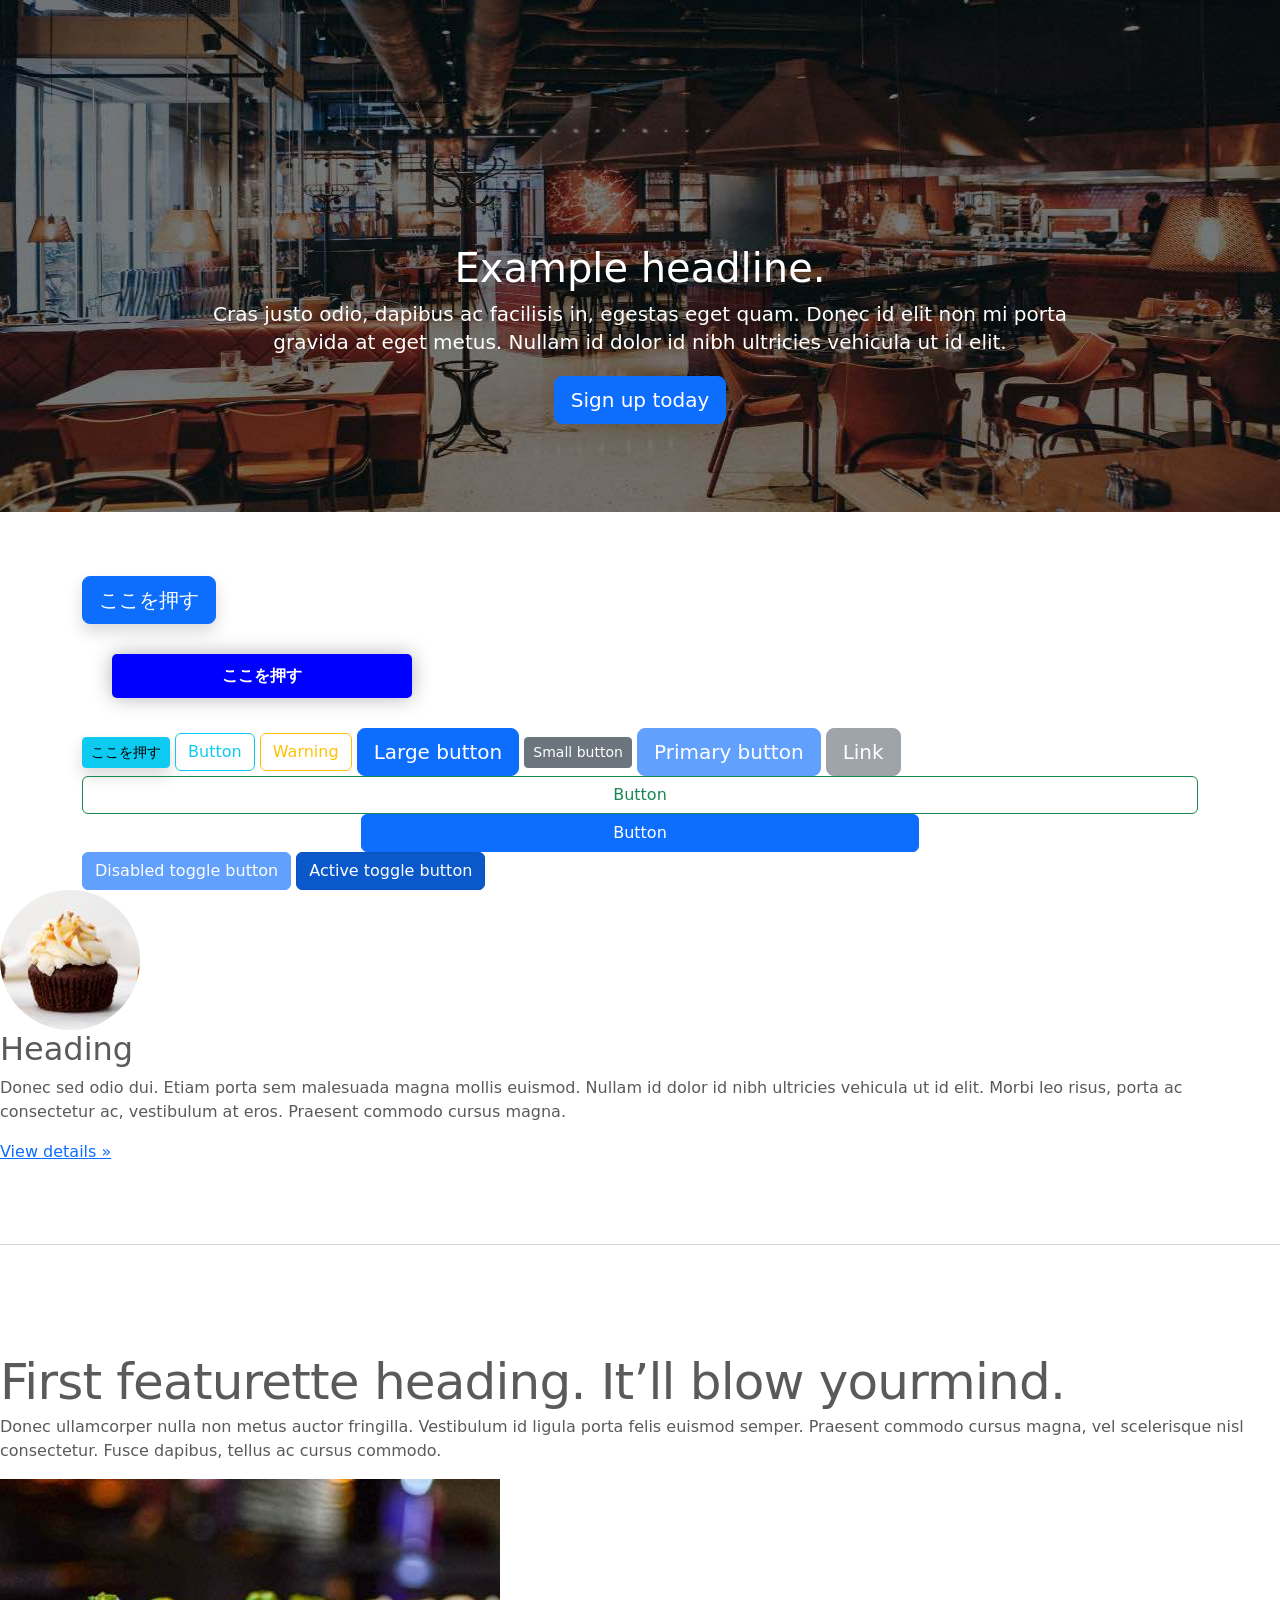
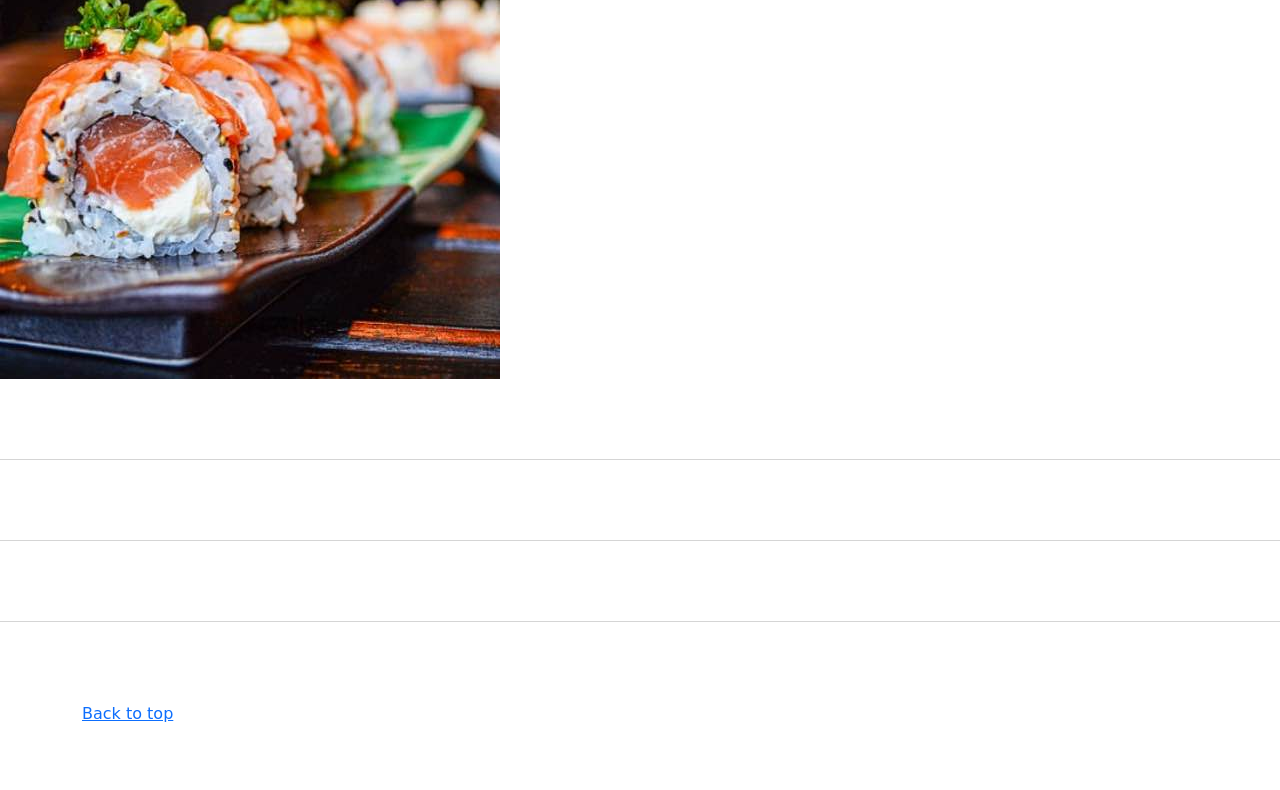
<file: kadai_004/index_for_student.html>
<!doctype html>
<html lang="en">
  <head>
    <meta charset="utf-8" />
    <meta name="viewport" content="width=device-width, initial-scale=1" />
    <meta name="description" content="" />
    <meta
      name="author"
      content="Mark Otto, Jacob Thornton, and Bootstrap contributors"
    />
    <meta name="generator" content="Hugo 0.79.0" />
    <title>Carousel Template · Bootstrap v5.0</title>
    <link
      rel="canonical"
      href="https://getbootstrap.com/docs/5.0/examples/carousel/"
    />
    <!-- ************************************************ bootstrap.min.cssの読み込み -->
    <link
      href="https://cdn.jsdelivr.net/npm/bootstrap@5.0.0-beta1/dist/css/bootstrap.min.css"
      rel="stylesheet"
      integrity="sha384-giJF6kkoqNQ00vy+HMDP7azOuL0xtbfIcaT9wjKHr8RbDVddVHyTfAAsrekwKmP1"
      crossorigin="anonymous"
    />
    <!-- ************************************************ carousel.cssの読み込み -->
    <link href="carousel.css" rel="stylesheet" />
    <!-- ************************************************ bootstrap.bundle.min.jsの読み込み -->
    <script
      src="https://cdn.jsdelivr.net/npm/bootstrap@5.0.0-beta1/dist/js/bootstrap.bundle.min.js"
      integrity="sha384-ygbV9kiqUc6oa4msXn9868pTtWMgiQaeYH7/t7LECLbyPA2x65Kgf80OJFdroafW"
      crossorigin="anonymous"
      defer
    ></script>
  </head>
  <body>
    <main>
      <!-- ************************************************ カールセル開始 -->
      <!-- <div id="myCarousel" class="carousel slide" data-bs-ride="carousel"> -->
      <div
        id="carouselExampleFade"
        class="carousel slide carousel-fade"
        data-bs-ride="carousel"
      >
        <!-- <div class="carousel-inner"> -->
        <div class="carousel-inner">
          <!-- <div class="carousel-item active"> -->
          <div class="carousel-item active">
            <img
              src="img/top_1.jpg"
              class="d-block w-100"
              alt="サンプル画像1"
            />
            <div class="container">
              <!-- <div class="carousel-caption"> -->
              <div class="carousel-caption">
                <h1>Example headline.</h1>
                <p>
                  Cras justo odio, dapibus ac facilisis in, egestas eget quam.
                  Donec id elit non mi porta gravida at eget metus. Nullam id
                  dolor id nibh ultricies vehicula ut id elit.
                </p>
                <p>
                  <a class="btn btn-lg btn-primary" href="#" role="button"
                    >Sign up today</a
                  >
                </p>
              </div>
            </div>
          </div>
          <div class="carousel-item">
            <img
              src="img/top_2.jpg"
              class="d-block w-100"
              alt="サンプル画像1"
            />
          </div>
          <div class="carousel-item">
            <img
              src="img/top_3.jpg"
              class="d-block w-100"
              alt="サンプル画像1"
            />
          </div>
        </div>
      </div>
      <!-- ************************************************ カールセル終了 -->
      <div class="container">
        <style>
          .button-test {
            /* パディング(余白)上下方向10px 左右方向30px */
            padding: 10px 30px;
            /* ボタンの幅 300px */
            width: 300px;
            /* 背景色 青 */
            background-color: blue;
            /* フォント色 白 */
            color: white;
            /* テキスト中央揃え */
            text-align: center;
            /* フォントを太く */
            font-weight: bold;
            /* ボタンの角を丸める */
            border-radius: 5px;
            /* 上下左右方向の余白外側30px */
            margin: 30px;
            /* ボタンの影 */
            box-shadow: 0 0 20px 0 rgba(0, 0, 0, 30%);
          }
        </style>

        <!-- buttonテスト -->
        <button class="btn btn-primary btn-lg shadow">ここを押す</button>
        <div class="button-test">ここを押す</div>
        <a href="" class="btn btn-info btn-sm shadow">ここを押す</a>

        <!-- ここから追加部分 -->
        <button class="btn btn-outline-info" type="submit">Button</button>
        <button type="button" class="btn btn-outline-warning">Warning</button>
        <button type="button" class="btn btn-primary btn-lg">
          Large button
        </button>
        <button type="button" class="btn btn-secondary btn-sm">
          Small button
        </button>
        <button type="button" class="btn btn-lg btn-primary" disabled>
          Primary button
        </button>
        <a
          href="#"
          class="btn btn-secondary btn-lg disabled"
          tabindex="-1"
          role="button"
          aria-disabled="true"
          >Link</a
        >
        <div class="d-grid gap-2">
          <button class="btn btn-outline-success" type="button">Button</button>
        </div>
        <div class="d-grid gap-2 col-6 mx-auto">
          <button class="btn btn-primary" type="button">Button</button>
        </div>
        <button
          type="button"
          class="btn btn-primary"
          disabled
          data-bs-toggle="button"
          autocomplete="off"
        >
          Disabled toggle button
        </button>
        <button
          type="button"
          class="btn btn-primary active"
          data-bs-toggle="button"
          autocomplete="off"
          aria-pressed="true"
        >
          Active toggle button
        </button>
      </div>

      <!-- <div class="container marketing"> -->
      <div class="">
        <!-- <div class="row"> -->
        <div class="">
          <!-- <div class="col-lg-4"> -->
          <div class="">
            <img
              src="img/cake.jpg"
              class="rounded-circle"
              alt="サンプル画像2"
            />
            <h2>Heading</h2>
            <p>
              Donec sed odio dui. Etiam porta sem malesuada magna mollis
              euismod. Nullam id dolor id nibh ultricies vehicula ut id elit.
              Morbi leo risus, porta ac consectetur ac, vestibulum at eros.
              Praesent commodo cursus magna.
            </p>
            <!-- <p><a class="btn btn-secondary" href="#" role="button">View details &raquo;</a></p> -->
            <p><a class="" href="#" role="button">View details &raquo;</a></p>
          </div>
        </div>
        <hr class="featurette-divider" />
        <!-- <div class="row"> -->
        <div class="">
          <!-- <div class="col-md-7"> -->
          <div class="">
            <!-- <h2 class="featurette-heading">First featurette heading. <span class="text-muted">It’ll blow yourmind.</span> -->
            <h2 class="featurette-heading">
              First featurette heading.
              <span class="">It’ll blow yourmind.</span>
            </h2>
            <!-- <p class="lead">Donec ullamcorper nulla non metus auctor fringilla. Vestibulum id ligula porta felis
              euismod
              semper. Praesent commodo cursus magna, vel scelerisque nisl consectetur. Fusce dapibus, tellus ac cursus
              commodo.</p> -->
            <p class="">
              Donec ullamcorper nulla non metus auctor fringilla. Vestibulum id
              ligula porta felis euismod semper. Praesent commodo cursus magna,
              vel scelerisque nisl consectetur. Fusce dapibus, tellus ac cursus
              commodo.
            </p>
          </div>
          <!-- <div class="col-md-5"> -->
          <div class="">
            <!-- <img src="img/sushi.jpg" class="img-fluid" alt=""> -->
            <img src="img/sushi.jpg" class="" alt="サンプル画像3" />
          </div>
        </div>
        <hr class="featurette-divider" />
        <!-- ここにもう一つ左右を反転させたものを作ります。 -->
        <hr class="featurette-divider" />
        <!-- ここにもう一つ左右を反転させたものを作ります。 -->
        <hr class="featurette-divider" />
        <footer class="container">
          <!-- <p class="float-end"><a href="#">Back to top</a></p> -->
          <p class=""><a href="#">Back to top</a></p>
        </footer>
      </div>
    </main>
  </body>
</html>
</file>
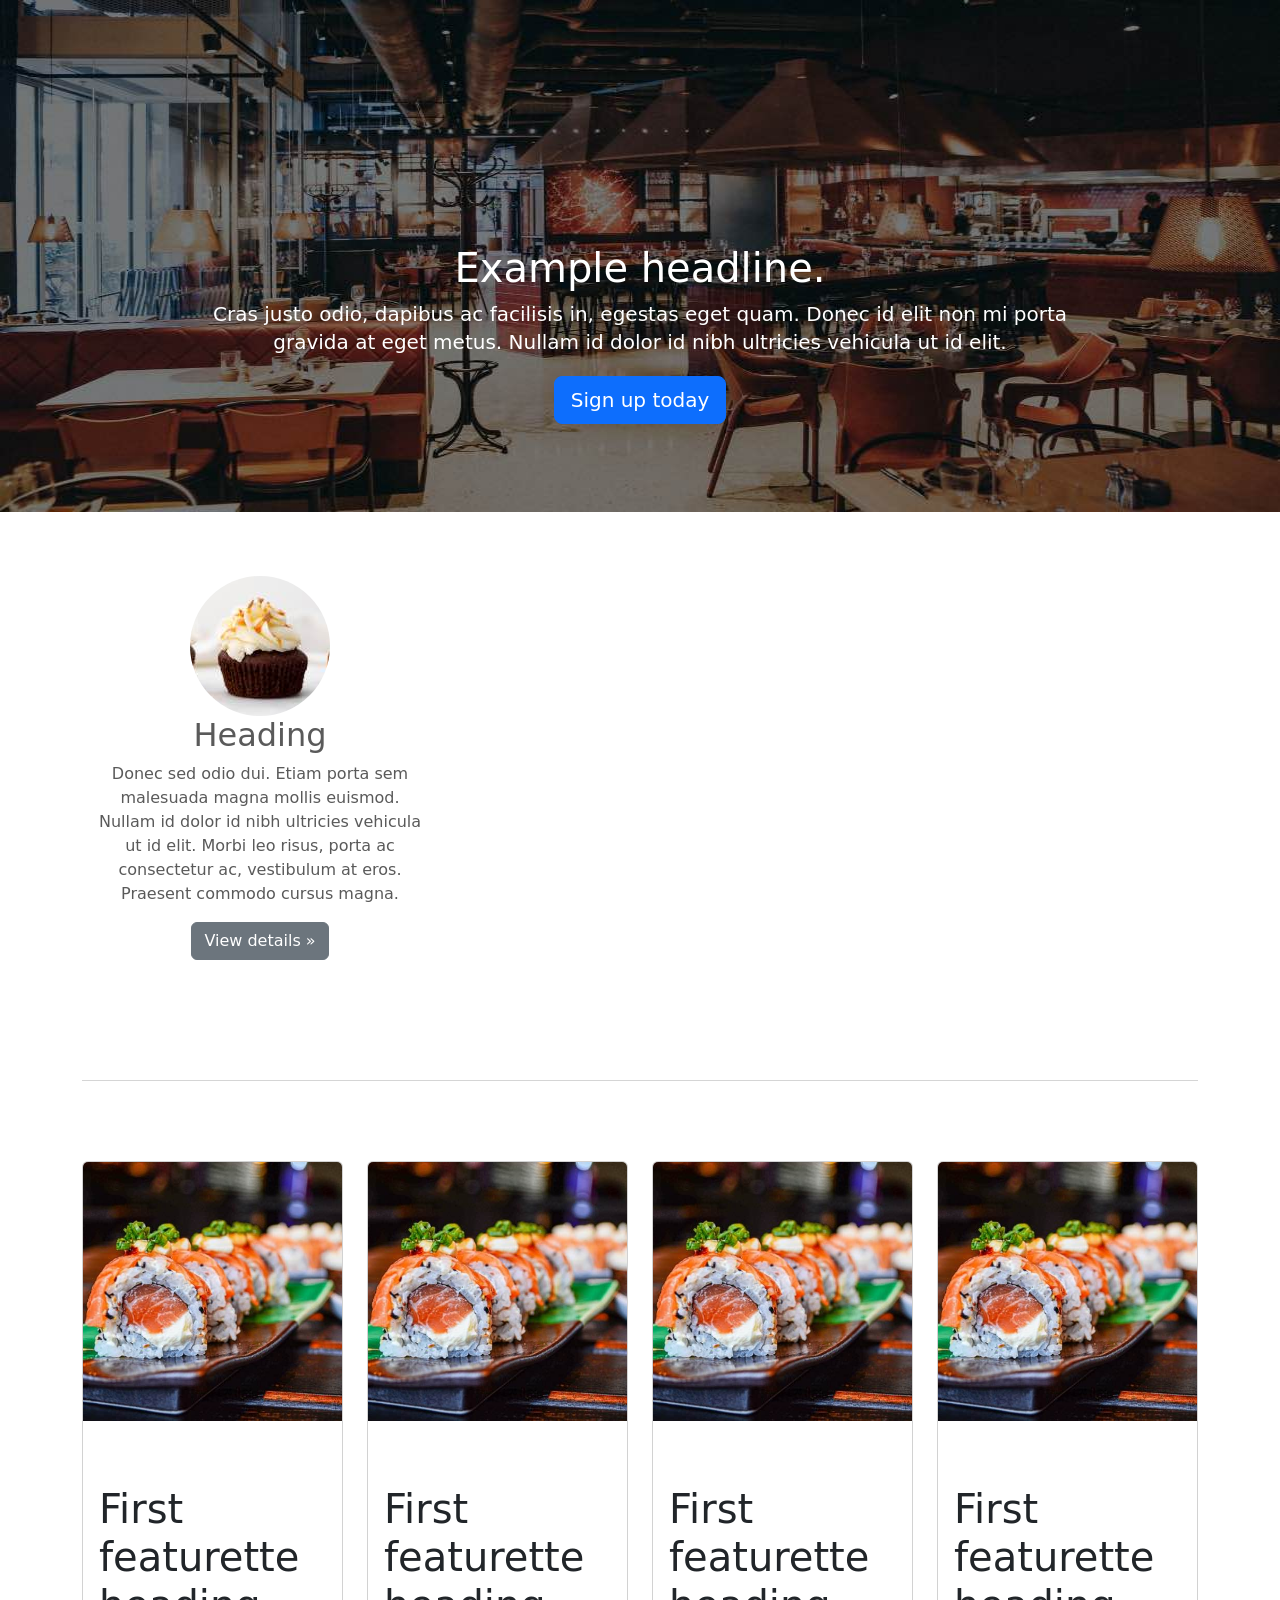
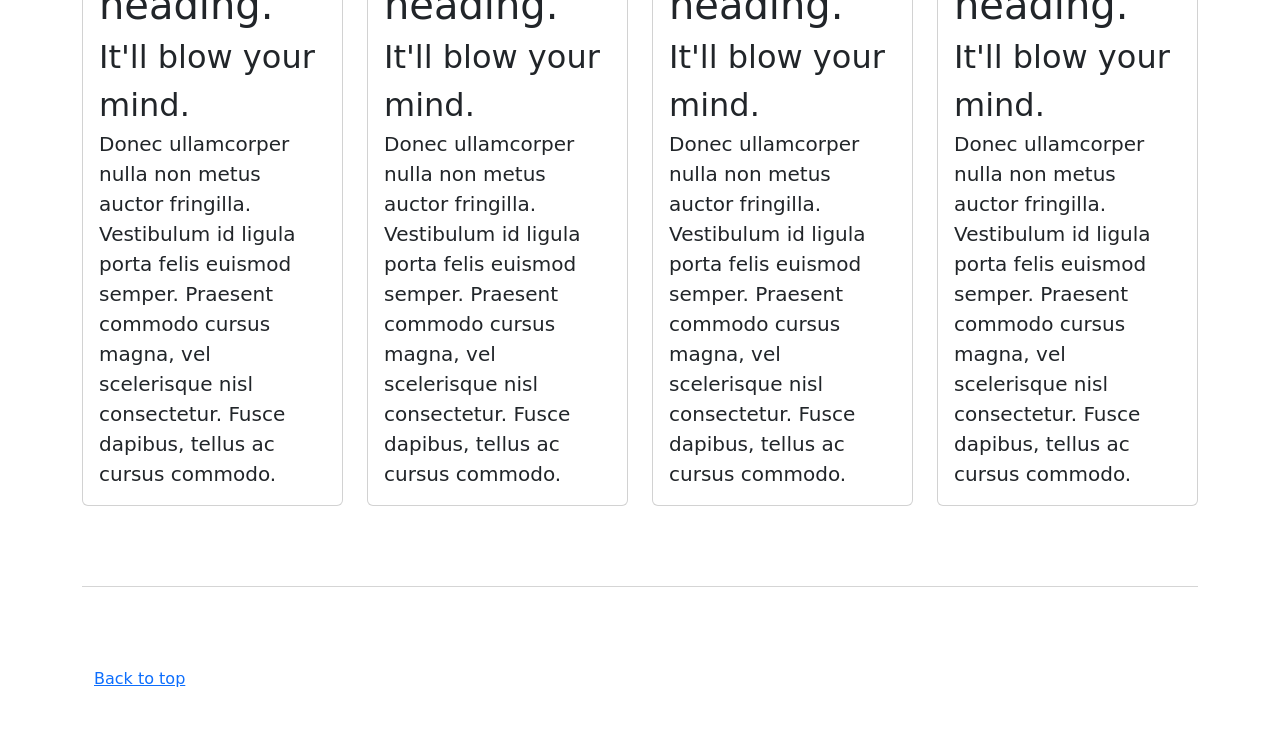
<file: kadai_006/index_for_student.html>
<!doctype html>
<html lang="en">
  <head>
    <meta charset="utf-8" />
    <meta name="viewport" content="width=device-width, initial-scale=1" />
    <meta name="description" content="" />
    <meta
      name="author"
      content="Mark Otto, Jacob Thornton, and Bootstrap contributors"
    />
    <meta name="generator" content="Hugo 0.79.0" />
    <title>Carousel Template · Bootstrap v5.0</title>
    <link
      rel="canonical"
      href="https://getbootstrap.com/docs/5.0/examples/carousel/"
    />
    <!-- ************************************************ bootstrap.min.cssの読み込み -->
    <link
      href="https://cdn.jsdelivr.net/npm/bootstrap@5.0.0-beta1/dist/css/bootstrap.min.css"
      rel="stylesheet"
      integrity="sha384-giJF6kkoqNQ00vy+HMDP7azOuL0xtbfIcaT9wjKHr8RbDVddVHyTfAAsrekwKmP1"
      crossorigin="anonymous"
    />
    <!-- ************************************************ carousel.cssの読み込み -->
    <link href="carousel.css" rel="stylesheet" />
    <!-- ************************************************ bootstrap.bundle.min.jsの読み込み -->
    <script
      src="https://cdn.jsdelivr.net/npm/bootstrap@5.0.0-beta1/dist/js/bootstrap.bundle.min.js"
      integrity="sha384-ygbV9kiqUc6oa4msXn9868pTtWMgiQaeYH7/t7LECLbyPA2x65Kgf80OJFdroafW"
      crossorigin="anonymous"
      defer
    ></script>
  </head>
  <body>
    <main>
      <!-- ************************************************ カールセル開始 -->
      <!-- <div id="myCarousel" class="carousel slide" data-bs-ride="carousel"> -->
      <div
        id="carouselExampleFade"
        class="carousel slide carousel-fade"
        data-bs-ride="carousel"
      >
        <!-- <div class="carousel-inner"> -->
        <div class="carousel-inner">
          <!-- <div class="carousel-item active"> -->
          <div class="carousel-item active">
            <img
              src="img/top_1.jpg"
              class="d-block w-100"
              alt="サンプル画像1"
            />
            <div class="container">
              <!-- <div class="carousel-caption"> -->
              <div class="carousel-caption">
                <h1>Example headline.</h1>
                <p>
                  Cras justo odio, dapibus ac facilisis in, egestas eget quam.
                  Donec id elit non mi porta gravida at eget metus. Nullam id
                  dolor id nibh ultricies vehicula ut id elit.
                </p>
                <p>
                  <a class="btn btn-lg btn-primary" href="#" role="button"
                    >Sign up today</a
                  >
                </p>
              </div>
            </div>
          </div>
          <div class="carousel-item">
            <img
              src="img/top_2.jpg"
              class="d-block w-100"
              alt="サンプル画像2"
            />
          </div>
          <div class="carousel-item">
            <img
              src="img/top_3.jpg"
              class="d-block w-100"
              alt="サンプル画像3"
            />
          </div>
        </div>
      </div>
      <!-- ************************************************ カールセル終了 -->
      <div class="container marketing">
        <div class="row">
          <div class="col-lg-4">
            <img
              src="img/cake.jpg"
              class="rounded-circle"
              alt="サンプル画像2"
            />
            <h2>Heading</h2>
            <p>
              Donec sed odio dui. Etiam porta sem malesuada magna mollis
              euismod. Nullam id dolor id nibh ultricies vehicula ut id elit.
              Morbi leo risus, porta ac consectetur ac, vestibulum at eros.
              Praesent commodo cursus magna.
            </p>
            <p>
              <a class="btn btn-secondary" href="#" role="button"
                >View details &raquo;</a
              >
            </p>
          </div>
        </div>

        <!--kokokara-->
        <hr class="featurette-divider" />
        <div class="row g-4">
          <div class="col-md-3">
            <div class="card h-100">
              <img
                src="img/sushi.jpg"
                class="card-img-top"
                alt="サンプル画像3"
              />
              <div class="card-body">
                <h2 class="fs-1 mt-5 card-title">First featurette heading.</h2>
                <p class="fs-2 card-subtitle">It'll blow your mind.</p>
                <p class="lead card-text">
                  Donec ullamcorper nulla non metus auctor fringilla. Vestibulum
                  id ligula porta felis euismod semper. Praesent commodo cursus
                  magna, vel scelerisque nisl consectetur. Fusce dapibus, tellus
                  ac cursus commodo.
                </p>
              </div>
            </div>
          </div>
          <div class="col-md-3">
            <div class="card">
              <img
                src="img/sushi.jpg"
                class="card-img-top"
                alt="サンプル画像3"
              />
              <div class="card-body">
                <h2 class="fs-1 mt-5 card-title">First featurette heading.</h2>
                <p class="fs-2 card-subtitle">It'll blow your mind.</p>
                <p class="lead card-text">
                  Donec ullamcorper nulla non metus auctor fringilla. Vestibulum
                  id ligula porta felis euismod semper. Praesent commodo cursus
                  magna, vel scelerisque nisl consectetur. Fusce dapibus, tellus
                  ac cursus commodo.
                </p>
              </div>
            </div>
          </div>
          <div class="col-md-3">
            <div class="card">
              <img
                src="img/sushi.jpg"
                class="card-img-top"
                alt="サンプル画像3"
              />
              <div class="card-body">
                <h2 class="fs-1 mt-5 card-title">First featurette heading.</h2>
                <p class="fs-2 card-subtitle">It'll blow your mind.</p>
                <p class="lead card-text">
                  Donec ullamcorper nulla non metus auctor fringilla. Vestibulum
                  id ligula porta felis euismod semper. Praesent commodo cursus
                  magna, vel scelerisque nisl consectetur. Fusce dapibus, tellus
                  ac cursus commodo.
                </p>
              </div>
            </div>
          </div>
          <div class="col-md-3">
            <div class="card">
              <img
                src="img/sushi.jpg"
                class="card-img-top"
                alt="サンプル画像3"
              />
              <div class="card-body">
                <h2 class="fs-1 mt-5 card-title">First featurette heading.</h2>
                <p class="fs-2 card-subtitle">It'll blow your mind.</p>
                <p class="lead card-text">
                  Donec ullamcorper nulla non metus auctor fringilla. Vestibulum
                  id ligula porta felis euismod semper. Praesent commodo cursus
                  magna, vel scelerisque nisl consectetur. Fusce dapibus, tellus
                  ac cursus commodo.
                </p>
              </div>
            </div>
          </div>

          <!--zikkenn-->
          <!-- お寿司部分開始 -->
        </div>
        <!-- ここまで -->
        <!-- お寿司部分終了 -->
        <!--kokomade-->

        <hr class="featurette-divider" />
        <footer class="container">
          <!-- <p class="float-end"><a href="#">Back to top</a></p> -->
          <p class=""><a href="#">Back to top</a></p>
        </footer>
      </div>
    </main>
  </body>
</html>
</file>
<file: kadai_tutorial_output/code_for_design_comp/stylesheet/style.css>
/* ----------------------------------------------- 共通 */
body {
  color: #000000;
  font-family: "Noto Sans JP", sans-serif;
  padding-bottom: 0;
}

p {
  line-height: 2em;
  font-weight: 100;
  font-style: normal;
  font-size: 14px;
}
.section_title {
  /* フォントサイズ36px */
  font-size: 36px;

  /* フォントの太さ600 標準は400です */
  font-weight: 600;
}

/* section_titleに擬似要素を追加 */
.section_title::after {
  /* 疑似要素はデフォルトでインライン要素のためブロック要素に変更 */
  display: block;

  /* サブタイトル文字の大きさや余白を設定 */
  font-size: 14px;
  font-weight: 400;
  padding: 16px 0 16px;

  /* 下線の幅を100pに設定 */
  width: 100px;

  /* 下線を直線・1px・黒色に設定 */
  border-bottom: solid 1px #000000;
}
/* ----------------- ナビゲーションバー */
.navbar_brand_logo {
  /* サイズを32pxの正方形へ変更 */
  width: 32px;
  height: 32px;

  /* imgはインライン要素なのでインラインブロックに設定 */
  display: inline-block;

  /* "SAMURAI KITCHEN" 文字との空白を15pxに設定 */
  margin-right: 15px;
}

/* カンマで区切ると複数のクラスに適用可能 */
.my_navbar_brand,
.my_nav_link {
  /* フォントサイズを16pxに設定 */
  font-size: 16px;

  /* フォントをserif体に設定 */
  font-family: "Lora", serif;

  /* フォント色を黒色に設定 */
  color: #000000 !important;
}

/* Bootstrapのボタンに初期設定されている周囲のborder（枠線）を消す */
.navbar-toggler {
  padding: 0 !important;
  border: none;
}

/* ハンバーガーボタンがチェック状態である（押されている）とき、閉じるボタン（×）を表示する */
#hamburger_btn_check:checked ~ .hamburger_btn .btn_close {
  display: block;
}

/* ハンバーガーボタンがチェック状態である（押されている）とき、ハンバーガーボタンを表示しない */
#hamburger_btn_check:checked ~ .hamburger_btn .btn_open {
  display: none;
}

/* 最初に表示した時は、閉じるボタン（×）は表示しない */
.btn_close {
  display: none;
}

/* ハンバーガーボタンが押されているかを判断するためのチェックボックスは隠す */
#hamburger_btn_check {
  display: none;
}
/* ----------------------------------------------- カールセル */

.my_carousel_caption {
  /* フォントサイズ52px */
  font-size: 52px;

  /* 上下に余白追加 */
  padding-top: 1.25rem;
  padding-bottom: 1.25rem;

  /* フォント色は白色 */
  color: #fff;

  /* テキスト中央揃え */
  text-align: center;
  font-family: "Lora", serif;
  line-height: 1.5em;
}

/* 疑似要素でアイコンを配置。前に配置しています */
.my_carousel_caption::before {
  content: url(../img/logoSymbol_White.png);
  display: block;
}
/* スマートフォン画面幅（画面幅が最大375pxまで）の場合、以下のスタイルを適用。 */
@media screen and (max-width: 375px) {
  .my_carousel_caption {
    /* フォントサイズを27pxにする */
    font-size: 27px;
  }
}

/* carousel-itemの高さを32remに指定 */
.carousel-item {
  height: 32rem;
}

/*carousel-item直下の子要素imgタグに設定 */
.carousel-item > img {
  /* 絶対位置を指定 */
  position: absolute;
  top: 0;
  left: 0;
  min-width: 100%;

  /* 高さはcarousel-itemに揃える */
  height: 32rem;
}
/* ----------------------------------------------- アバウト */
/* aboutクラスのあとに"私たちについて"の文字を追加  */
.about::after {
  content: "私たちについて";
}
.about_us_bg {
  background-color: #ffe6a5;
}

/* ----------------------------------------------- ギャラリー */
.gallery::after {
  content: "ギャラリー";
  margin: 0 auto 0;
}
/* ----------------------------------------------- メニュー */
.menu::after {
  content: "メニュー";
  margin: 0 auto 0;
}
.menu_title {
  font-size: 18px;
  font-weight: 600;
  font-style: normal;
}

.menu_price {
  font-size: 20px;
  font-weight: 400;
  font-family: "Lora", serif;
}
/* ----------------------------------------------- レビュー */
/* 背景画像を設定 */
.review_wrapper {
  background-image: url(../img/background-reviews.jpg);
  background-repeat: no-repeat;
  background-size: cover;
}

/* サブタイトルを擬似要素で表示 */
.review::after {
  content: "お客様の声";
  margin: 0 auto 0;
  border-bottom: solid 1px #ffffff;
}
/* 白い背景色の高さを固定 */
.h_420 {
  height: 420px;
  position: relative;
}

/* レビューの画像を修正 */
.reviewer_img {
  /* サイズを48px  */
  width: 48px;
  height: 48px;

  /* 円形にします */
  border-radius: 50%;
  margin-right: 16px;
}

/* 星のアイコン画像です */
.star_img {
  /* サイズを25pxにします */
  width: 25px;
  height: 25px;
}
.h_420 {
  height: 420px;
  /* positionプロパティを設定 */
  position: relative;
}
/* 詳細ボタンを下部に固定 */
.fix_bottom {
  /* positionプロパティで絶対配置 */
  position: absolute;
  /* ボタンのサイズ変更 */
  width: 80px;
  height: 44px;
  /* 左から24px、下から24pxの位置に配置 */
  left: 24px;
  bottom: 24px;
}
/* ----------------------------------------------- アクセス */
.access::after {
  content: "アクセス";
  margin: 0 auto 0;
}
/* ----------------------------------------------- フッター */
/* 背景色を画像の背景と同じ色に設定 */
#footer {
  background-color: #fafafa;
}
/* position: absoluteで下からの距離で固定 */
.copy_right {
  font-size: 14px;

  /* 先祖要素のdivタグの左下の角を基準に絶対配置します */
  position: absolute;

  /* 下から1rem 左から12px */
  bottom: 1rem;
  left: 12px;
  display: flex;
}

/* copy_rightのクラスを適用したdivタグの子要素のpタグに適用される */
.copy_right > p {
  margin-right: 5rem;
  margin-bottom: 0;
}

/* copy_rightのクラスを適用したdivタグの子要素で、sns_imgクラスを適用しているimgタグに適用される */
.copy_right > img.sns_img {
  /* SNSアイコンのサイズ24px */
  height: 24px;
  width: 24px;

  /* 右方向へ余白10px */
  margin-right: 10px;
  margin-top: 0;
}
/* restaurant_info直下の子要素pタグ全てに適用される */
.restaurant_info p {
  font-weight: 400;
  line-height: 1.5;
  font-size: 16px;
}

/* restaurant_info直下の子要素imgタグ全てに適用される */
.restaurant_info img {
  width: 20px;
  height: 20px;
  margin-right: 10px;
  line-height: 1.5;
  margin-top: auto;
}
/* サイトアイコンを64pxに設定 */
.footer_brand_logo {
  width: 64px;
  height: 64px;
  display: inline-block;
  /* 右側余白15px */
  margin-right: 15px;
}

/* サイトタイトルのフォントをserif体（明朝体）に設定 */
.footer_text {
  font-size: 24px;
  font-family: "Lora", serif;
}
/* スマートフォン画面幅（最大991pxまで）でスタイルを適用 */
@media screen and (max-width: 991px) {
  .footer_text,
  .copy_right {
    margin-top: 2rem;
    text-align: center;
    position: relative;
  }

  .copy_right > p,
  .copy_right > img {
    margin: 0 1rem 0 0;
    font-size: 14px;
  }
}
</file>
<file: carousel.css>
/* ----------------------------------------------- 全体の文字色修正と下部の余白の調整 */
body {
  /* padding-top: 3rem; */
  padding-bottom: 3rem;
  color: #5a5a5a;
}

/* ----------------------------------------------- カルーセルのカスタマイズ */
.carousel {
  margin-bottom: 4rem;
}

.carousel-caption {
  bottom: 3rem;
  z-index: 10;
}

.carousel-item {
  height: 32rem;
}

.carousel-item > img {
  position: absolute;
  top: 0;
  left: 0;
  min-width: 100%;
  height: 32rem;
}

/* ----------------------------------------------- マーケティングコンテンツ */
.marketing .col-lg-4 {
  margin-bottom: 1.5rem;
  text-align: center;
}

.marketing h2 {
  font-weight: 400;
}

/* rtl:begin:ignore */
.marketing .col-lg-4 p {
  margin-right: .75rem;
  margin-left: .75rem;
}

/* rtl:end:ignore */

/* ----------------------------------------------- フィーチャーレット */
.featurette-divider {
  margin: 5rem 0;
  /* Space out the Bootstrap <hr> more */
}

.featurette-heading {
  font-weight: 300;
  line-height: 1;
  /* rtl:remove */
  letter-spacing: -.05rem;
}

/* ----------------------------------------------- レスポンシブデザイン */
@media (min-width: 40em) {
  .carousel-caption p {
    margin-bottom: 1.25rem;
    font-size: 1.25rem;
    line-height: 1.4;
  }

  .featurette-heading {
    font-size: 50px;
  }
}

@media (min-width: 62em) {
  .featurette-heading {
    margin-top: 7rem;
  }
}
</file>
<file: kadai_003/carousel.css>
/* ----------------------------------------------- 全体の文字色修正と下部の余白の調整 */
body {
  /* padding-top: 3rem; */
  padding-bottom: 3rem;
  color: #5a5a5a;
}

/* ----------------------------------------------- カルーセルのカスタマイズ */
.carousel {
  margin-bottom: 4rem;
}

.carousel-caption {
  bottom: 3rem;
  z-index: 10;
}

.carousel-item {
  height: 32rem;
}

.carousel-item > img {
  position: absolute;
  top: 0;
  left: 0;
  min-width: 100%;
  height: 32rem;
}

/* ----------------------------------------------- マーケティングコンテンツ */
.marketing .col-lg-4 {
  margin-bottom: 1.5rem;
  text-align: center;
}

.marketing h2 {
  font-weight: 400;
}

/* rtl:begin:ignore */
.marketing .col-lg-4 p {
  margin-right: .75rem;
  margin-left: .75rem;
}

/* rtl:end:ignore */

/* ----------------------------------------------- フィーチャーレット */
.featurette-divider {
  margin: 5rem 0;
  /* Space out the Bootstrap <hr> more */
}

.featurette-heading {
  font-weight: 300;
  line-height: 1;
  /* rtl:remove */
  letter-spacing: -.05rem;
}

/* ----------------------------------------------- レスポンシブデザイン */
@media (min-width: 40em) {
  .carousel-caption p {
    margin-bottom: 1.25rem;
    font-size: 1.25rem;
    line-height: 1.4;
  }

  .featurette-heading {
    font-size: 50px;
  }
}

@media (min-width: 62em) {
  .featurette-heading {
    margin-top: 7rem;
  }
}
</file>
<file: kadai_004/carousel.css>
/* ----------------------------------------------- 全体の文字色修正と下部の余白の調整 */
body {
  /* padding-top: 3rem; */
  padding-bottom: 3rem;
  color: #5a5a5a;
}

/* ----------------------------------------------- カルーセルのカスタマイズ */
.carousel {
  margin-bottom: 4rem;
}

.carousel-caption {
  bottom: 3rem;
  z-index: 10;
}

.carousel-item {
  height: 32rem;
}

.carousel-item > img {
  position: absolute;
  top: 0;
  left: 0;
  min-width: 100%;
  height: 32rem;
}

/* ----------------------------------------------- マーケティングコンテンツ */
.marketing .col-lg-4 {
  margin-bottom: 1.5rem;
  text-align: center;
}

.marketing h2 {
  font-weight: 400;
}

/* rtl:begin:ignore */
.marketing .col-lg-4 p {
  margin-right: .75rem;
  margin-left: .75rem;
}

/* rtl:end:ignore */

/* ----------------------------------------------- フィーチャーレット */
.featurette-divider {
  margin: 5rem 0;
  /* Space out the Bootstrap <hr> more */
}

.featurette-heading {
  font-weight: 300;
  line-height: 1;
  /* rtl:remove */
  letter-spacing: -.05rem;
}

/* ----------------------------------------------- レスポンシブデザイン */
@media (min-width: 40em) {
  .carousel-caption p {
    margin-bottom: 1.25rem;
    font-size: 1.25rem;
    line-height: 1.4;
  }

  .featurette-heading {
    font-size: 50px;
  }
}

@media (min-width: 62em) {
  .featurette-heading {
    margin-top: 7rem;
  }
}
</file>
<file: kadai_006/carousel.css>
/* ----------------------------------------------- 全体の文字色修正と下部の余白の調整 */
body {
  /* padding-top: 3rem; */
  padding-bottom: 3rem;
  color: #5a5a5a;
}

/* ----------------------------------------------- カルーセルのカスタマイズ */
.carousel {
  margin-bottom: 4rem;
}

.carousel-caption {
  bottom: 3rem;
  z-index: 10;
}

.carousel-item {
  height: 32rem;
}

.carousel-item > img {
  position: absolute;
  top: 0;
  left: 0;
  min-width: 100%;
  height: 32rem;
}

/* ----------------------------------------------- マーケティングコンテンツ */
.marketing .col-lg-4 {
  margin-bottom: 1.5rem;
  text-align: center;
}

.marketing h2 {
  font-weight: 400;
}

/* rtl:begin:ignore */
.marketing .col-lg-4 p {
  margin-right: .75rem;
  margin-left: .75rem;
}

/* rtl:end:ignore */

/* ----------------------------------------------- フィーチャーレット */
.featurette-divider {
  margin: 5rem 0;
  /* Space out the Bootstrap <hr> more */
}

.featurette-heading {
  font-weight: 300;
  line-height: 1;
  /* rtl:remove */
  letter-spacing: -.05rem;
}

/* ----------------------------------------------- レスポンシブデザイン */
@media (min-width: 40em) {
  .carousel-caption p {
    margin-bottom: 1.25rem;
    font-size: 1.25rem;
    line-height: 1.4;
  }

  .featurette-heading {
    font-size: 50px;
  }
}

@media (min-width: 62em) {
  .featurette-heading {
    margin-top: 7rem;
  }
}
</file>
